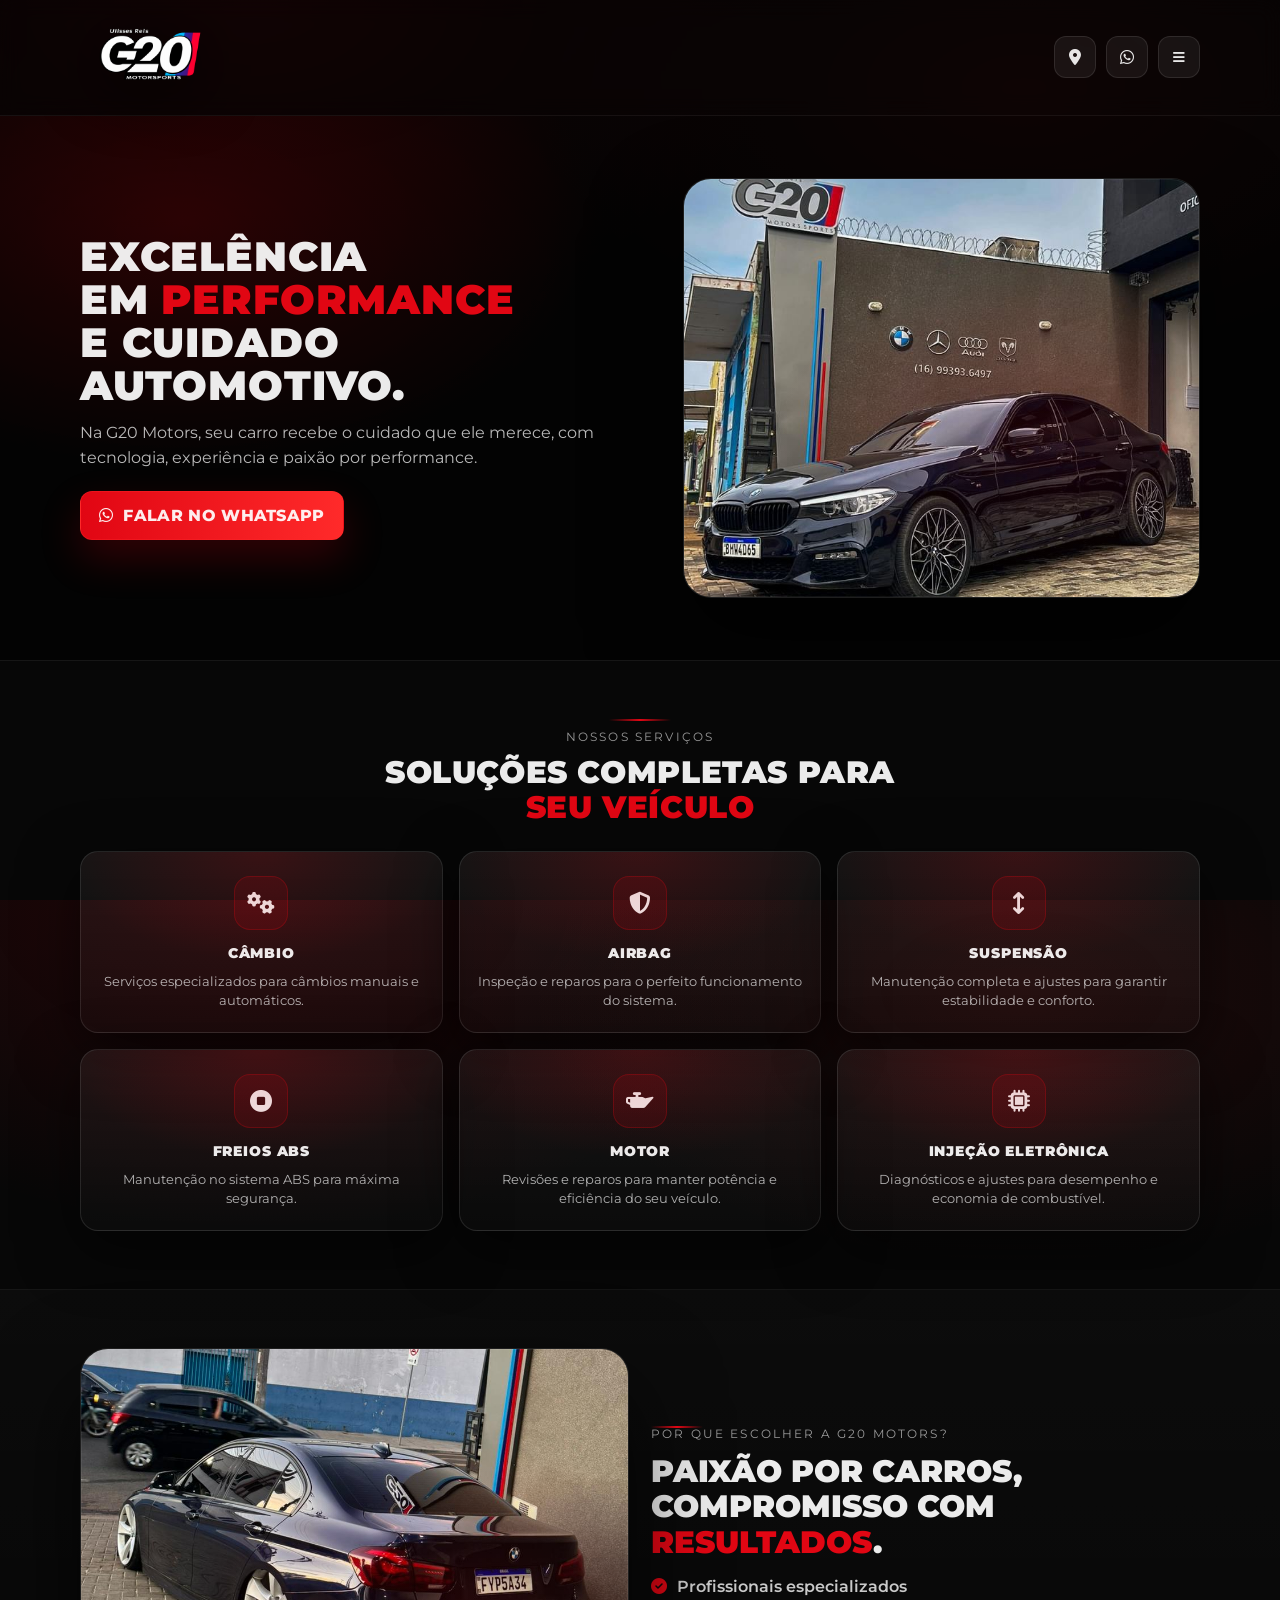
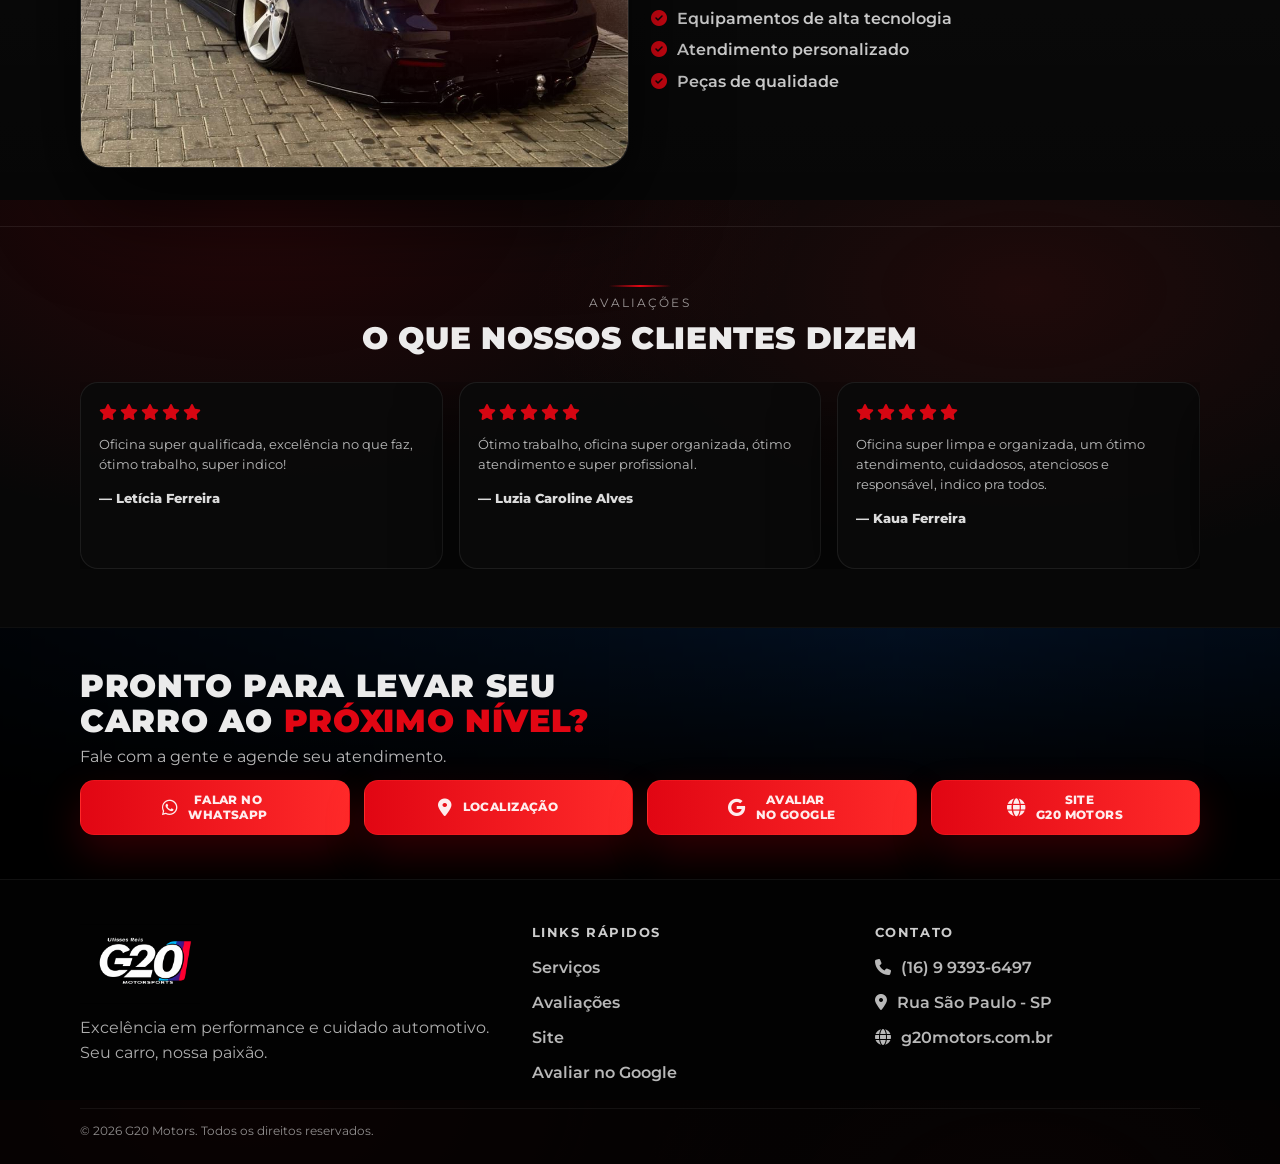
<file: index.html>
<!DOCTYPE html>
<html lang="pt-br">

<head>
    <meta charset="UTF-8">
    <meta name="viewport" content="width=device-width, initial-scale=1.0">
    <title>G20 Motors</title>

    <link rel="stylesheet" href="https://cdnjs.cloudflare.com/ajax/libs/font-awesome/6.5.0/css/all.min.css">
    <link rel="stylesheet" href="./style.css">
</head>

<body>
    <header class="site-header">
        <div class="container header-inner">
            <a class="brand" href="#top" aria-label="G20 Motors">
                <img src="images/logoG20ContornoPreto.png" alt="G20 Motors">
            </a>

            <nav class="header-actions" aria-label="Ações rápidas">
                <a class="icon-btn" href="https://www.google.com/maps/search/?api=1&query=Rua+São+Paulo+1528+Franca+SP"
                    target="_blank" rel="noreferrer" aria-label="Localização">
                    <i class="fa-solid fa-location-dot"></i>
                </a>
                <a class="icon-btn"
                    href="https://wa.me/5516993936497?text=Ol%C3%A1,%20vim%20pelo%20instagram%20da%20G20%20Motors!"
                    target="_blank" rel="noreferrer" aria-label="WhatsApp">
                    <i class="fa-brands fa-whatsapp"></i>
                </a>
                <button class="icon-btn" type="button" data-menu-button aria-label="Abrir menu">
                    <i class="fa-solid fa-bars"></i>
                </button>
            </nav>
        </div>

        <div class="mobile-menu" data-mobile-menu hidden>
            <div class="container mobile-menu-inner">
                <a class="menu-link" href="#servicos">Serviços</a>
                <a class="menu-link" href="#avaliacoes">Avaliações</a>
                <a class="menu-link" href="#contato">Contato</a>
            </div>
        </div>
    </header>

    <main id="top">
        <section class="hero" aria-label="Apresentação">
            <div class="hero-bg" aria-hidden="true"></div>
            <div class="container hero-inner">
                <div class="hero-copy">
                    <h1>
                        EXCELÊNCIA<br>
                        EM <span class="accent">PERFORMANCE</span><br>
                        E CUIDADO AUTOMOTIVO.
                    </h1>
                    <p>
                        Na G20 Motors, seu carro recebe o cuidado que ele merece, com tecnologia,
                        experiência e paixão por performance.
                    </p>
                    <div class="hero-cta">
                        <a class="btn btn-primary"
                            href="https://wa.me/5516993936497?text=Ol%C3%A1,%20vim%20pelo%20instagram%20da%20G20%20Motors!"
                            target="_blank" rel="noreferrer">
                            <i class="fa-brands fa-whatsapp"></i>
                            FALAR NO WHATSAPP
                        </a>
                    </div>
                </div>

                <div class="hero-media media-frame" aria-label="Foto do carro">
                    <img class="media-frame-image" src="images/img24.jpeg" alt="">
                </div>
            </div>
        </section>

        <section id="servicos" class="section services">
            <div class="container">
                <div class="section-title">
                    <span class="kicker">NOSSOS SERVIÇOS</span>
                    <h2>
                        SOLUÇÕES COMPLETAS PARA<br>
                        <span class="accent">SEU VEÍCULO</span>
                    </h2>
                </div>

                <div class="service-grid">
                    <article class="card service-card">
                        <div class="card-icon"><i class="fa-solid fa-gears"></i></div>
                        <h3>CÂMBIO</h3>
                        <p>Serviços especializados para câmbios manuais e automáticos.</p>
                    </article>

                    <article class="card service-card">
                        <div class="card-icon"><i class="fa-solid fa-shield-halved"></i></div>
                        <h3>AIRBAG</h3>
                        <p>Inspeção e reparos para o perfeito funcionamento do sistema.</p>
                    </article>

                    <article class="card service-card">
                        <div class="card-icon"><i class="fa-solid fa-arrows-up-down"></i></div>
                        <h3>SUSPENSÃO</h3>
                        <p>Manutenção completa e ajustes para garantir estabilidade e conforto.</p>
                    </article>

                    <article class="card service-card">
                        <div class="card-icon"><i class="fa-solid fa-circle-stop"></i></div>
                        <h3>FREIOS ABS</h3>
                        <p>Manutenção no sistema ABS para máxima segurança.</p>
                    </article>

                    <article class="card service-card">
                        <div class="card-icon"><i class="fa-solid fa-oil-can"></i></div>
                        <h3>MOTOR</h3>
                        <p>Revisões e reparos para manter potência e eficiência do seu veículo.</p>
                    </article>

                    <article class="card service-card">
                        <div class="card-icon"><i class="fa-solid fa-microchip"></i></div>
                        <h3>INJEÇÃO ELETRÔNICA</h3>
                        <p>Diagnósticos e ajustes para desempenho e economia de combustível.</p>
                    </article>
                </div>
            </div>
        </section>

        <section class="section split">
            <div class="container split-inner">
                <div class="split-media media-frame" role="img" aria-label="Foto da oficina">
                    <img class="media-frame-image" src="images/img21.jpeg" alt="">
                </div>
                <div class="split-copy">
                    <span class="kicker">POR QUE ESCOLHER A G20 MOTORS?</span>
                    <h2>
                        PAIXÃO POR CARROS,<br>
                        COMPROMISSO COM<br>
                        <span class="accent">RESULTADOS</span>.
                    </h2>
                    <ul class="checklist">
                        <li><i class="fa-solid fa-circle-check"></i> Profissionais especializados</li>
                        <li><i class="fa-solid fa-circle-check"></i> Equipamentos de alta tecnologia</li>
                        <li><i class="fa-solid fa-circle-check"></i> Atendimento personalizado</li>
                        <li><i class="fa-solid fa-circle-check"></i> Peças de qualidade</li>
                    </ul>
                </div>
            </div>
        </section>

        <section id="avaliacoes" class="section testimonials">
            <div class="container">
                <div class="section-title">
                    <span class="kicker">AVALIAÇÕES</span>
                    <h2>O QUE NOSSOS CLIENTES DIZEM</h2>
                </div>

                <div class="testimonial-carousel" data-testimonial-carousel data-carousel-interval="5500"
                    aria-roledescription="carrossel">
                    <div class="testimonial-carousel-viewport">
                        <div class="testimonial-carousel-track">
                            <div class="testimonial-group" aria-label="Avaliações 1 de 5">
                                <article class="card testimonial-card">
                                    <div class="stars" aria-label="5 de 5 estrelas">
                                        <i class="fa-solid fa-star"></i><i class="fa-solid fa-star"></i><i
                                            class="fa-solid fa-star"></i><i class="fa-solid fa-star"></i><i
                                            class="fa-solid fa-star"></i>
                                    </div>
                                    <p>Oficina super qualificada, excelência no que faz, ótimo trabalho, super indico!</p>
                                    <span class="by">— Letícia Ferreira</span>
                                </article>
                                <article class="card testimonial-card">
                                    <div class="stars" aria-label="5 de 5 estrelas">
                                        <i class="fa-solid fa-star"></i><i class="fa-solid fa-star"></i><i
                                            class="fa-solid fa-star"></i><i class="fa-solid fa-star"></i><i
                                            class="fa-solid fa-star"></i>
                                    </div>
                                    <p>Ótimo trabalho, oficina super organizada, ótimo atendimento e super profissional.
                                    </p>
                                    <span class="by">— Luzia Caroline Alves</span>
                                </article>
                                <article class="card testimonial-card">
                                    <div class="stars" aria-label="5 de 5 estrelas">
                                        <i class="fa-solid fa-star"></i><i class="fa-solid fa-star"></i><i
                                            class="fa-solid fa-star"></i><i class="fa-solid fa-star"></i><i
                                            class="fa-solid fa-star"></i>
                                    </div>
                                    <p>Oficina super limpa e organizada, um ótimo atendimento, cuidadosos, atenciosos e
                                        responsável, indico pra todos.</p>
                                    <span class="by">— Kaua Ferreira</span>
                                </article>
                            </div>
                            <div class="testimonial-group" aria-label="Avaliações 2 de 5">
                                <article class="card testimonial-card">
                                    <div class="stars" aria-label="5 de 5 estrelas">
                                        <i class="fa-solid fa-star"></i><i class="fa-solid fa-star"></i><i
                                            class="fa-solid fa-star"></i><i class="fa-solid fa-star"></i><i
                                            class="fa-solid fa-star"></i>
                                    </div>
                                    <p>Profissionais altamente qualificados, ferramentas de última geração e um excelente
                                        atendimento, melhor Oficina de Franca e região</p>
                                    <span class="by">— Wolmer Junior</span>
                                </article>
                                <article class="card testimonial-card">
                                    <div class="stars" aria-label="5 de 5 estrelas">
                                        <i class="fa-solid fa-star"></i><i class="fa-solid fa-star"></i><i
                                            class="fa-solid fa-star"></i><i class="fa-solid fa-star"></i><i
                                            class="fa-solid fa-star"></i>
                                    </div>
                                    <p>Local humano e receptivo</p>
                                    <span class="by">— Marcelo Rogerio Santana</span>
                                </article>
                                <article class="card testimonial-card">
                                    <div class="stars" aria-label="5 de 5 estrelas">
                                        <i class="fa-solid fa-star"></i><i class="fa-solid fa-star"></i><i
                                            class="fa-solid fa-star"></i><i class="fa-solid fa-star"></i><i
                                            class="fa-solid fa-star"></i>
                                    </div>
                                    <p>Ótima mão de obra</p>
                                    <span class="by">— Cesar Ferreira</span>
                                </article>
                            </div>
                            <div class="testimonial-group" aria-label="Avaliações 3 de 5">
                                <article class="card testimonial-card">
                                    <div class="stars" aria-label="5 de 5 estrelas">
                                        <i class="fa-solid fa-star"></i><i class="fa-solid fa-star"></i><i
                                            class="fa-solid fa-star"></i><i class="fa-solid fa-star"></i><i
                                            class="fa-solid fa-star"></i>
                                    </div>
                                    <p>Ótimo atendimento</p>
                                    <span class="by">— Tour 360 Marketing Digital</span>
                                </article>
                                <article class="card testimonial-card">
                                    <div class="stars" aria-label="5 de 5 estrelas">
                                        <i class="fa-solid fa-star"></i><i class="fa-solid fa-star"></i><i
                                            class="fa-solid fa-star"></i><i class="fa-solid fa-star"></i><i
                                            class="fa-solid fa-star"></i>
                                    </div>
                                    <p>Amei o atendimento de lá, ótimo.</p>
                                    <span class="by">— Sophia Ferreira</span>
                                </article>
                                <article class="card testimonial-card">
                                    <div class="stars" aria-label="5 de 5 estrelas">
                                        <i class="fa-solid fa-star"></i><i class="fa-solid fa-star"></i><i
                                            class="fa-solid fa-star"></i><i class="fa-solid fa-star"></i><i
                                            class="fa-solid fa-star"></i>
                                    </div>
                                    <p>Excelente atendimento e excelente serviço prestado. Foram muito honestos e justos
                                        comigo, nota 10. Obrigado, Deus abençoe.</p>
                                    <span class="by">— Leonardo Jose</span>
                                </article>
                            </div>
                            <div class="testimonial-group" aria-label="Avaliações 4 de 5">
                                <article class="card testimonial-card">
                                    <div class="stars" aria-label="5 de 5 estrelas">
                                        <i class="fa-solid fa-star"></i><i class="fa-solid fa-star"></i><i
                                            class="fa-solid fa-star"></i><i class="fa-solid fa-star"></i><i
                                            class="fa-solid fa-star"></i>
                                    </div>
                                    <p>Serviços ótimos, bem feitos, atendimento excelente com qualidade, lugar organizado
                                        e limpo, recomendo muito conhecer a G20 Motorsport.</p>
                                    <span class="by">— Davi Bontorin</span>
                                </article>
                                <article class="card testimonial-card">
                                    <div class="stars" aria-label="5 de 5 estrelas">
                                        <i class="fa-solid fa-star"></i><i class="fa-solid fa-star"></i><i
                                            class="fa-solid fa-star"></i><i class="fa-solid fa-star"></i><i
                                            class="fa-solid fa-star"></i>
                                    </div>
                                    <p>Profissionais muito qualificados, com atendimento excelente. Serviço realizado com
                                        qualidade e atenção aos detalhes.</p>
                                    <span class="by">— Miqueias Felipe</span>
                                </article>
                                <article class="card testimonial-card">
                                    <div class="stars" aria-label="5 de 5 estrelas">
                                        <i class="fa-solid fa-star"></i><i class="fa-solid fa-star"></i><i
                                            class="fa-solid fa-star"></i><i class="fa-solid fa-star"></i><i
                                            class="fa-solid fa-star"></i>
                                    </div>
                                    <p>Ótima! Lugar excelente, com profissionais ótimos.</p>
                                    <span class="by">— Deborah Fernanda</span>
                                </article>
                            </div>
                            <div class="testimonial-group testimonial-group--partial" aria-label="Avaliações 5 de 5">
                                <article class="card testimonial-card">
                                    <div class="stars" aria-label="5 de 5 estrelas">
                                        <i class="fa-solid fa-star"></i><i class="fa-solid fa-star"></i><i
                                            class="fa-solid fa-star"></i><i class="fa-solid fa-star"></i><i
                                            class="fa-solid fa-star"></i>
                                    </div>
                                    <p>Ótimo, um bom atendimento e ótimos funcionários.</p>
                                    <span class="by">— Leonardo Duarte</span>
                                </article>
                                <article class="card testimonial-card">
                                    <div class="stars" aria-label="5 de 5 estrelas">
                                        <i class="fa-solid fa-star"></i><i class="fa-solid fa-star"></i><i
                                            class="fa-solid fa-star"></i><i class="fa-solid fa-star"></i><i
                                            class="fa-solid fa-star"></i>
                                    </div>
                                    <p>Melhor de Franca região</p>
                                    <span class="by">— Letícia Ferreira</span>
                                </article>
                            </div>
                        </div>
                    </div>
                </div>
            </div>
        </section>

        <section class="cta">
            <div class="cta-bg" aria-hidden="true">
                <div class="cta-rays"></div>
                <div class="cta-bg-scrim"></div>
            </div>
            <div class="container cta-inner">
                <div class="cta-copy">
                    <h2>PRONTO PARA LEVAR SEU<br>CARRO AO <span class="accent">PRÓXIMO NÍVEL?</span></h2>
                    <p>Fale com a gente e agende seu atendimento.</p>
                    <div class="cta-actions">
                        <a class="btn btn-primary"
                            href="https://wa.me/5516993936497?text=Ol%C3%A1,%20vim%20pelo%20instagram%20da%20G20%20Motors!"
                            target="_blank" rel="noreferrer">
                            <i class="fa-brands fa-whatsapp"></i>
                            <span class="btn-text">FALAR NO<br>WHATSAPP</span>
                        </a>
                        <a class="btn btn-primary"
                            href="https://www.google.com/maps/search/?api=1&query=Rua+São+Paulo+1528+Franca+SP"
                            target="_blank" rel="noreferrer">
                            <i class="fa-solid fa-location-dot"></i>
                            <span class="btn-text">LOCALIZAÇÃO</span>
                        </a>
                        <a class="btn btn-primary" href="https://g.page/r/CRt36ZgIaenKEBM/review" target="_blank"
                            rel="noreferrer">
                            <i class="fa-brands fa-google"></i>
                            <span class="btn-text">AVALIAR<br>NO GOOGLE</span>
                        </a>
                        <a class="btn btn-primary" href="https://g20motors.com.br/" target="_blank" rel="noreferrer">
                            <i class="fa-solid fa-globe"></i>
                            <span class="btn-text">SITE<br>G20 MOTORS</span>
                        </a>
                    </div>
                </div>
                <div class="cta-media" aria-hidden="true"></div>
            </div>
        </section>
    </main>

    <footer id="contato" class="site-footer">
        <div class="container footer-grid">
            <div class="footer-brand">
                <img src="images/logoG20ContornoPreto.png" alt="G20 Motors">
                <p>Excelência em performance e cuidado automotivo. Seu carro, nossa paixão.</p>
            </div>

            <div class="footer-col">
                <h3>LINKS RÁPIDOS</h3>
                <a href="#servicos">Serviços</a>
                <a href="#avaliacoes">Avaliações</a>
                <a href="https://g20motors.com.br/" target="_blank" rel="noreferrer">Site</a>
                <a href="https://g.page/r/CRt36ZgIaenKEBM/review" target="_blank" rel="noreferrer">Avaliar no Google</a>
            </div>

            <div class="footer-col">
                <h3>CONTATO</h3>
                <a href="tel:+5516993936497"><i class="fa-solid fa-phone"></i> (16) 9 9393-6497</a>
                <a href="https://www.google.com/maps/search/?api=1&query=Rua+São+Paulo+1528+Franca+SP" target="_blank"
                    rel="noreferrer"><i class="fa-solid fa-location-dot"></i> Rua São Paulo - SP</a>
                <a href="https://g20motors.com.br/" target="_blank" rel="noreferrer"><i class="fa-solid fa-globe"></i>
                    g20motors.com.br</a>
            </div>
        </div>

        <div class="container footer-bottom">
            <span>© <span data-current-year></span> G20 Motors. Todos os direitos reservados.</span>
        </div>
    </footer>

    <script src="./script.js"></script>

</body>

</html>
</file>
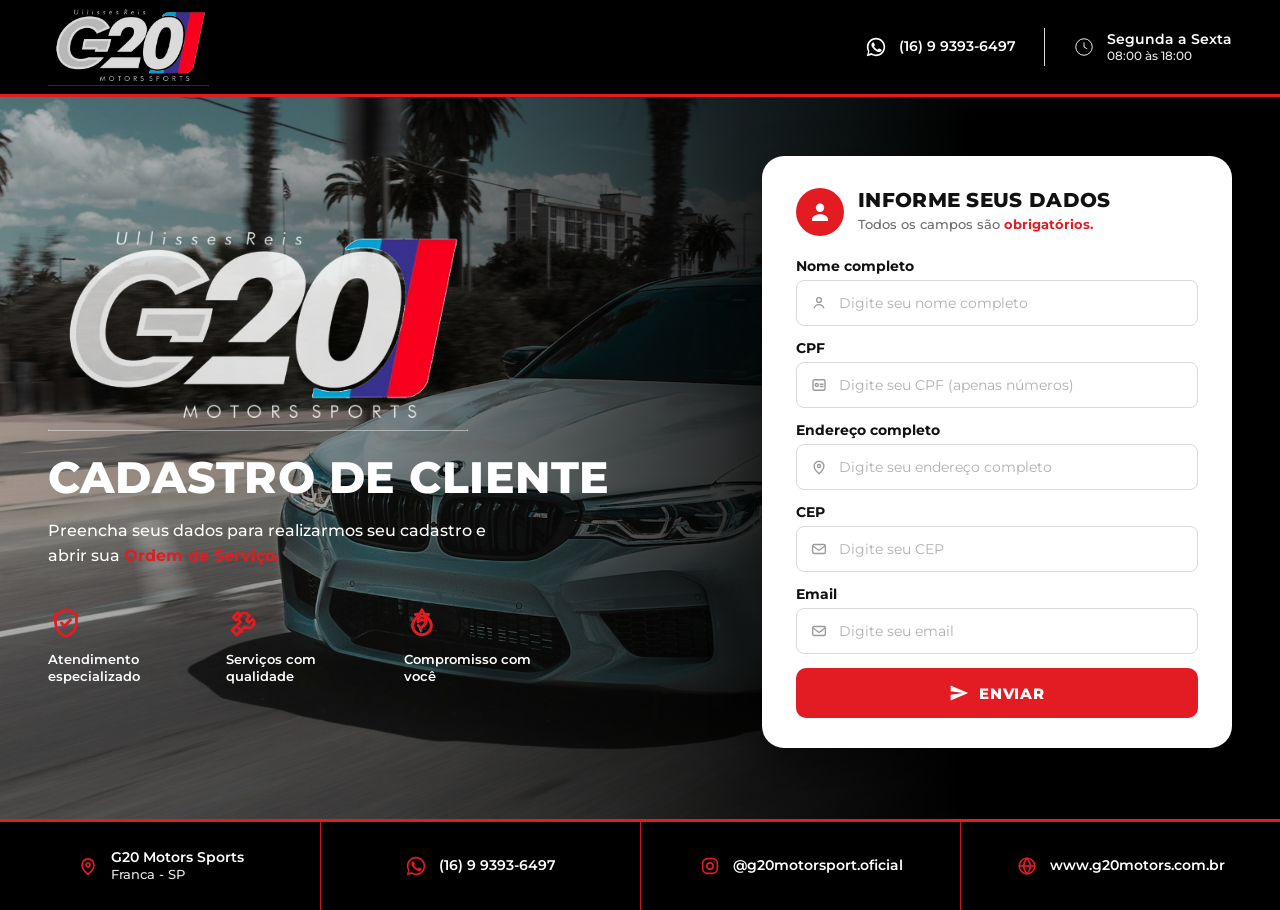
<file: cadastro/index.html>
<!DOCTYPE html>
<html lang="pt-BR">
  <head>
    <meta charset="UTF-8" />
    <meta name="viewport" content="width=device-width, initial-scale=1.0" />
    <meta http-equiv="Cache-Control" content="no-cache, no-store, must-revalidate" />
    <meta http-equiv="Pragma" content="no-cache" />
    <meta http-equiv="Expires" content="0" />
    <title>Cadastro de Cliente | G20 Motors Sports</title>
    <meta
      name="description"
      content="Preencha seus dados para cadastro e abertura de Ordem de Serviço na G20 Motors Sports."
    />
    <link rel="icon" href="assets/favicon.png" />
    <link rel="stylesheet" href="css/style.css?v=15" />
    <link rel="preload" as="image" href="assets/bmw-inicio.jpg?v=12" />
  </head>
  <body>
    <header class="site-header">
      <div class="header-inner">
        <a class="logo-lockup logo-lockup--header" href="https://www.g20motors.com.br" target="_blank" rel="noopener">
          <img src="assets/marca-g20.png?v=5" alt="Ulisses Reis G20 Motors Sports" />
        </a>

        <div class="header-meta">
          <a class="header-item" href="https://wa.me/5516993936497" target="_blank" rel="noopener">
            <svg class="whatsapp-icon" viewBox="0 0 24 24" aria-hidden="true">
              <path d="M17.47 14.38c-.27-.14-1.6-.79-1.85-.88-.25-.09-.43-.14-.61.14-.18.27-.7.88-.86 1.06-.16.18-.32.2-.59.07-.27-.14-1.14-.42-2.17-1.34-.8-.71-1.34-1.59-1.5-1.86-.16-.27-.02-.41.12-.55.12-.12.27-.32.41-.48.14-.16.18-.27.27-.45.09-.18.05-.34-.02-.48-.07-.14-.61-1.47-.84-2.01-.22-.53-.45-.46-.61-.47h-.52c-.18 0-.48.07-.73.34-.25.27-.96.94-.96 2.3 0 1.36.99 2.67 1.13 2.86.14.18 1.95 2.98 4.73 4.18 1.76.76 2.45.82 3.33.69.51-.08 1.6-.65 1.83-1.28.23-.63.23-1.17.16-1.28-.07-.11-.25-.18-.52-.32z"/>
              <path d="M12.04 2C6.5 2 2 6.5 2 12.04c0 1.77.46 3.45 1.28 4.91L2 22l5.17-1.26A10.02 10.02 0 0 0 12.04 22C17.58 22 22 17.5 22 11.96 22 6.5 17.58 2 12.04 2zm0 18.15c-1.66 0-3.23-.48-4.55-1.32l-.33-.2-3.07.75.78-2.99-.21-.34A8.13 8.13 0 0 1 3.88 12c0-4.5 3.66-8.16 8.16-8.16 4.5 0 8.16 3.66 8.16 8.16 0 4.5-3.66 8.15-8.16 8.15z"/>
            </svg>
            <div class="header-text">(16) 9 9393-6497</div>
          </a>
          <div class="header-divider"></div>
          <div class="header-item">
            <svg viewBox="0 0 24 24" aria-hidden="true">
              <circle cx="12" cy="12" r="9"></circle>
              <path d="M12 7v5l3.5 2"></path>
            </svg>
            <div class="header-text">
              Segunda a Sexta
              <small>08:00 às 18:00</small>
            </div>
          </div>
        </div>
      </div>
    </header>

    <main>
      <section class="hero">
        <div class="hero-inner">
          <div class="branding">
            <div class="logo-lockup logo-lockup--hero">
              <img src="assets/marca-g20.png?v=5" alt="Ulisses Reis G20 Motors Sports" />
            </div>
            <h1>CADASTRO DE CLIENTE</h1>
            <p>
              Preencha seus dados para realizarmos seu cadastro e abrir sua
              <span>Ordem de Serviço.</span>
            </p>
            <div class="features">
              <div class="feature">
                <svg viewBox="0 0 24 24" aria-hidden="true">
                  <path d="M12 3 5 6.2v5.3c0 4.3 2.9 8.2 7 9.5 4.1-1.3 7-5.2 7-9.5V6.2L12 3z"></path>
                  <path d="m9 12 2 2 4-4"></path>
                </svg>
                <span>Atendimento especializado</span>
              </div>
              <div class="feature">
                <svg viewBox="0 0 24 24" aria-hidden="true">
                  <path d="M14.7 6.3a3.6 3.6 0 0 0-5.1 5.1L4 16.9 7.1 20l5.5-5.6a3.6 3.6 0 0 0 5.1-5.1l-2.4 2.4-1.8-1.8 2.2-2.6z"></path>
                  <path d="m8.2 15.2 2.4 2.4"></path>
                  <path d="M4.8 8.2 8 5l2 2-3.2 3.2z"></path>
                </svg>
                <span>Serviços com qualidade</span>
              </div>
              <div class="feature">
                <svg viewBox="0 0 24 24" aria-hidden="true">
                  <path d="M12 3.2 13.4 6l3 .2-2.3 2 0.7 2.9L12 9.6 9.2 11.1l.7-2.9L7.6 6.2l3-.2L12 3.2z"></path>
                  <circle cx="12" cy="13.6" r="6.2"></circle>
                  <path d="m9.4 13.7 1.8 1.8 3.5-3.5"></path>
                </svg>
                <span>Compromisso com você</span>
              </div>
            </div>
          </div>

          <div class="form-card">
            <form id="cadastro-form" novalidate>
              <div class="form-head">
                <div class="form-avatar" aria-hidden="true">
                  <svg viewBox="0 0 24 24">
                    <path d="M12 12a4.2 4.2 0 1 0-4.2-4.2A4.2 4.2 0 0 0 12 12zm0 2.2c-3.6 0-8 1.8-8 5.3V21h16v-1.5c0-3.5-4.4-5.3-8-5.3z"/>
                  </svg>
                </div>
                <div>
                  <h2>INFORME SEUS DADOS</h2>
                  <p>Todos os campos são <span>obrigatórios.</span></p>
                </div>
              </div>

              <div class="field">
                <label for="nome">Nome completo</label>
                <div class="input-wrap">
                  <svg viewBox="0 0 24 24" aria-hidden="true">
                    <circle cx="12" cy="8" r="3.2"></circle>
                    <path d="M5.5 19.2c.8-3.2 3.4-5 6.5-5s5.7 1.8 6.5 5"></path>
                  </svg>
                  <input
                    id="nome"
                    name="nome"
                    type="text"
                    autocomplete="name"
                    placeholder="Digite seu nome completo"
                    maxlength="80"
                    required
                  />
                </div>
                <div class="field-error"></div>
              </div>

              <div class="field">
                <label for="cpf">CPF</label>
                <div class="input-wrap">
                  <svg viewBox="0 0 24 24" aria-hidden="true">
                    <rect x="4" y="5" width="16" height="14" rx="2"></rect>
                    <circle cx="9" cy="12" r="2"></circle>
                    <path d="M13 11h5M13 14h5"></path>
                  </svg>
                  <input
                    id="cpf"
                    name="cpf"
                    type="text"
                    inputmode="numeric"
                    autocomplete="off"
                    placeholder="Digite seu CPF (apenas números)"
                    maxlength="14"
                    required
                  />
                </div>
                <div class="field-error"></div>
              </div>

              <div class="field">
                <label for="endereco">Endereço completo</label>
                <div class="input-wrap">
                  <svg viewBox="0 0 24 24" aria-hidden="true">
                    <path d="M12 21s6.5-5.2 6.5-10.2A6.5 6.5 0 0 0 12 4.3 6.5 6.5 0 0 0 5.5 10.8C5.5 15.8 12 21 12 21z"></path>
                    <circle cx="12" cy="10.8" r="2.1"></circle>
                  </svg>
                  <input
                    id="endereco"
                    name="endereco"
                    type="text"
                    autocomplete="street-address"
                    placeholder="Digite seu endereço completo"
                    maxlength="120"
                    required
                  />
                </div>
                <div class="field-error"></div>
              </div>

              <div class="field">
                <label for="cep">CEP</label>
                <div class="input-wrap">
                  <svg viewBox="0 0 24 24" aria-hidden="true">
                    <rect x="3.5" y="6" width="17" height="12" rx="2"></rect>
                    <path d="m4 8 8 6 8-6"></path>
                  </svg>
                  <input
                    id="cep"
                    name="cep"
                    type="text"
                    inputmode="numeric"
                    autocomplete="postal-code"
                    placeholder="Digite seu CEP"
                    maxlength="9"
                    required
                  />
                </div>
                <div class="field-error"></div>
              </div>

              <div class="field">
                <label for="email">Email</label>
                <div class="input-wrap">
                  <svg viewBox="0 0 24 24" aria-hidden="true">
                    <rect x="3.5" y="6" width="17" height="12" rx="2"></rect>
                    <path d="m4 8 8 6 8-6"></path>
                  </svg>
                  <input
                    id="email"
                    name="email"
                    type="email"
                    autocomplete="email"
                    placeholder="Digite seu email"
                    maxlength="80"
                    required
                  />
                </div>
                <div class="field-error"></div>
              </div>

              <button class="btn-send" id="btn-enviar" type="submit">
                <svg viewBox="0 0 24 24" aria-hidden="true">
                  <path d="M2.01 21 23 12 2.01 3 2 10l15 2-15 2z"/>
                </svg>
                <span>Enviar</span>
              </button>
            </form>
          </div>
        </div>
      </section>
    </main>

    <footer class="site-footer">
      <div class="footer-inner">
        <div class="footer-col">
          <svg viewBox="0 0 24 24" aria-hidden="true">
            <path d="M12 21s6.5-5.2 6.5-10.2A6.5 6.5 0 0 0 12 4.3 6.5 6.5 0 0 0 5.5 10.8C5.5 15.8 12 21 12 21z"></path>
            <circle cx="12" cy="10.8" r="2.1"></circle>
          </svg>
          <div>
            <strong>G20 Motors Sports</strong>
            <small>Franca - SP</small>
          </div>
        </div>
        <a class="footer-col" href="https://wa.me/5516993936497" target="_blank" rel="noopener">
          <svg class="icon-fill" viewBox="0 0 24 24" aria-hidden="true">
            <path d="M17.47 14.38c-.27-.14-1.6-.79-1.85-.88-.25-.09-.43-.14-.61.14-.18.27-.7.88-.86 1.06-.16.18-.32.2-.59.07-.27-.14-1.14-.42-2.17-1.34-.8-.71-1.34-1.59-1.5-1.86-.16-.27-.02-.41.12-.55.12-.12.27-.32.41-.48.14-.16.18-.27.27-.45.09-.18.05-.34-.02-.48-.07-.14-.61-1.47-.84-2.01-.22-.53-.45-.46-.61-.47h-.52c-.18 0-.48.07-.73.34-.25.27-.96.94-.96 2.3 0 1.36.99 2.67 1.13 2.86.14.18 1.95 2.98 4.73 4.18 1.76.76 2.45.82 3.33.69.51-.08 1.6-.65 1.83-1.28.23-.63.23-1.17.16-1.28-.07-.11-.25-.18-.52-.32z"/>
            <path d="M12.04 2C6.5 2 2 6.5 2 12.04c0 1.77.46 3.45 1.28 4.91L2 22l5.17-1.26A10.02 10.02 0 0 0 12.04 22C17.58 22 22 17.5 22 11.96 22 6.5 17.58 2 12.04 2zm0 18.15c-1.66 0-3.23-.48-4.55-1.32l-.33-.2-3.07.75.78-2.99-.21-.34A8.13 8.13 0 0 1 3.88 12c0-4.5 3.66-8.16 8.16-8.16 4.5 0 8.16 3.66 8.16 8.16 0 4.5-3.66 8.15-8.16 8.15z"/>
          </svg>
          <div>
            <span>(16) 9 9393-6497</span>
          </div>
        </a>
        <a
          class="footer-col"
          href="https://www.instagram.com/g20motorsport.oficial/"
          target="_blank"
          rel="noopener noreferrer"
        >
          <svg viewBox="0 0 24 24" aria-hidden="true">
            <rect x="4" y="4" width="16" height="16" rx="5"></rect>
            <circle cx="12" cy="12" r="3.4"></circle>
            <circle cx="16.6" cy="7.4" r="0.8" fill="#e31c23" stroke="none"></circle>
          </svg>
          <div>
            <span>@g20motorsport.oficial</span>
          </div>
        </a>
        <a class="footer-col" href="https://www.g20motors.com.br" target="_blank" rel="noopener">
          <svg viewBox="0 0 24 24" aria-hidden="true">
            <circle cx="12" cy="12" r="8.5"></circle>
            <path d="M3.5 12h17"></path>
            <path d="M12 3.5c2.4 2.6 3.6 5.5 3.6 8.5s-1.2 5.9-3.6 8.5C9.6 17.9 8.4 15 8.4 12s1.2-5.9 3.6-8.5z"></path>
          </svg>
          <div>
            <span>www.g20motors.com.br</span>
          </div>
        </a>
      </div>
    </footer>

    <div
      id="lgpd-modal"
      class="lgpd-overlay"
      hidden
      role="dialog"
      aria-modal="true"
      aria-labelledby="lgpd-title"
    >
      <div class="lgpd-dialog">
        <button type="button" class="lgpd-close" id="lgpd-fechar" aria-label="Fechar">
          ×
        </button>
        <h3 id="lgpd-title">Privacidade e Proteção de Dados</h3>
        <div class="lgpd-body">
          <p>
            A G20 Motors respeita a sua privacidade e protege seus dados pessoais de acordo com a Lei Geral de Proteção de Dados – LGPD (Lei nº 13.709/2018).
          </p>
          <p>
            Os dados informados neste formulário serão utilizados para identificação e cadastro do cliente, abertura e gerenciamento de Ordem de Serviço, atendimento e demais procedimentos necessários à prestação dos serviços da G20 Motors.
          </p>
          <p>
            Ao enviar o formulário, as informações serão encaminhadas ao canal oficial de atendimento da G20 Motors e tratadas somente para as finalidades informadas e demais hipóteses permitidas pela legislação aplicável.
          </p>
          <p>
            Para saber quais dados são tratados, suas finalidades, formas de armazenamento e compartilhamento, período de retenção, medidas de segurança e seus direitos como titular, consulte nosso
            <a href="aviso-privacidade.html" target="_blank" rel="noopener">Aviso de Privacidade</a>.
          </p>
        </div>
        <label class="lgpd-check" for="lgpd-aceite">
          <input type="checkbox" id="lgpd-aceite" name="lgpd-aceite" />
          <span>
            Declaro que li e estou ciente das informações acima e do Aviso de Privacidade da G20 Motors, inclusive sobre o tratamento dos meus dados pessoais para as finalidades informadas.
          </span>
        </label>
        <div class="lgpd-actions">
          <button type="button" class="lgpd-btn lgpd-btn-cancel" id="lgpd-cancelar">
            Cancelar
          </button>
          <button type="button" class="lgpd-btn lgpd-btn-continue" id="lgpd-continuar" disabled>
            Continuar e enviar
          </button>
        </div>
      </div>
    </div>

    <script src="js/script.js?v=15"></script>
  </body>
</html>
</file>
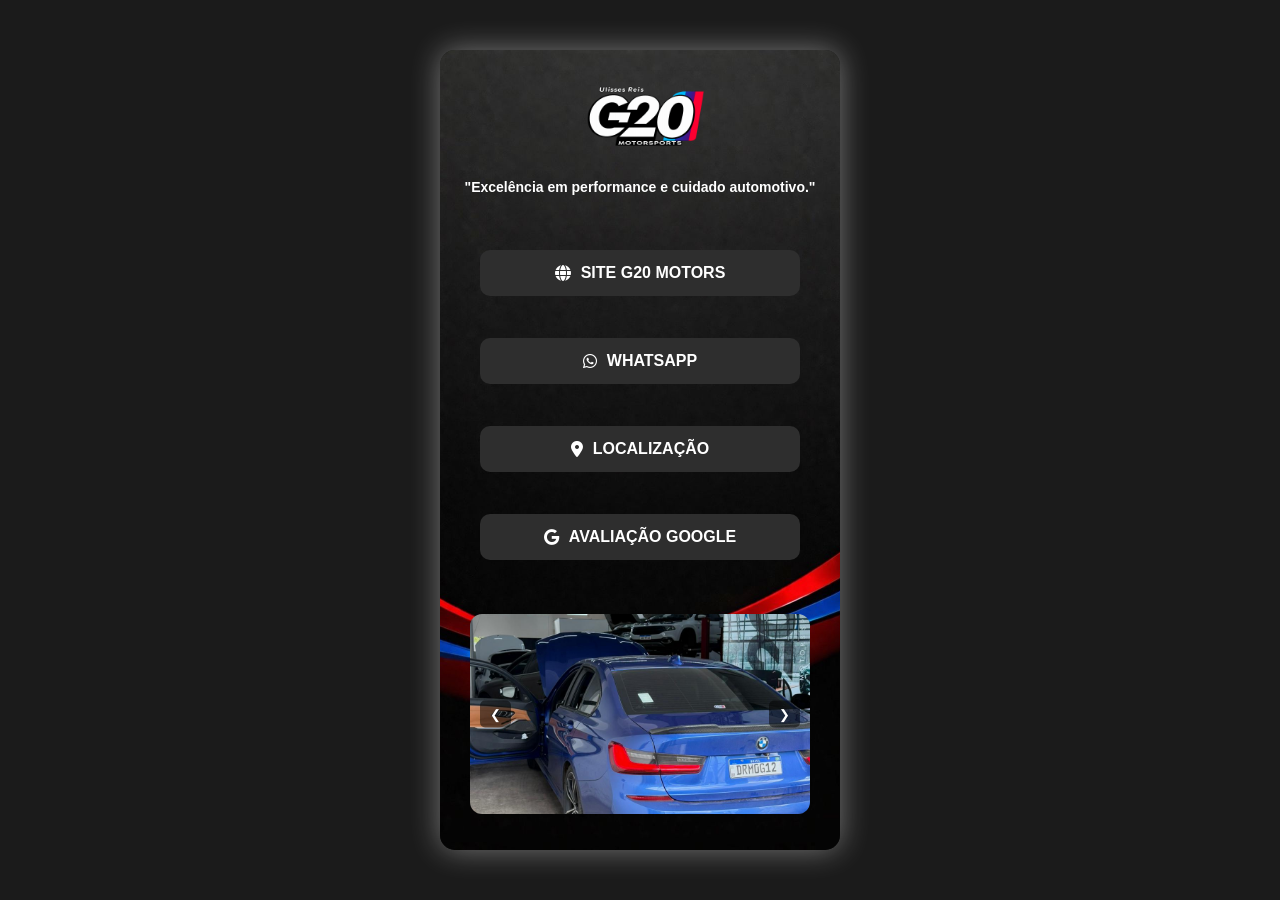
<file: frontend/index.html>
<!DOCTYPE html>
<html lang="pt-br">

<head>
<meta charset="UTF-8">
<title>G20 Motors</title>

<link rel="stylesheet" href="https://cdnjs.cloudflare.com/ajax/libs/font-awesome/6.5.0/css/all.min.css">

<style>
body {
    margin: 0;
    padding: 0;
    background-color: #1b1b1b;
    height: 100vh;
    display: flex;
    justify-content: center;
    align-items: center;
    font-family: Arial, sans-serif;
}

/* CONTAINER */
.retangulo {
    position: relative;
    width: 400px;
    height: 800px;
    background-image: url('/images/fundoG20.jpg');
    background-size: cover;
    background-position: center top;
    border-radius: 15px;
    box-shadow: 0 0 30px rgba(255,255,255,0.4);
    display: flex;
    flex-direction: column;
    align-items: center;
}

/* LOGO */
.logo {
    position: absolute;
    top: 20px;
    left: 50%;
    transform: translateX(-50%);
}

.logo img {
    width: 150px;
}

/* FRASE */
.frase {
    position: absolute;
    top: 110px;
    left: 50%;
    transform: translateX(-50%);
    
    color: #fff;
    font-size: 14px;
    text-align: center;

    white-space: nowrap;
    max-width: 90%;
    overflow: hidden;
    text-overflow: ellipsis; /* corta com ... se passar */
}
/* BOTÕES */
.botoes {
    margin-top: 200px;
    width: 80%;
    display: flex;
    flex-direction: column;
    gap: 12px;
}

/* BOTÃO */
.botao {
    display: flex;
    align-items: center;
    justify-content: center;
    gap: 10px;
    padding: 14px;
    background-color: #2e2e2e;
    color: #fff;
    text-decoration: none;
    border-radius: 10px;
    font-weight: bold;
    transition: 0.3s;
}

.botao:hover {
    background-color: #fff;
    color: #000;
    transform: scale(1.05);
}

/* CARROSSEL */
.carrossel {
    position: absolute;
    top: 83%;
    left: 50%;
    transform: translate(-50%, -50%);
    width: 85%;
    height: 200px;
    overflow: hidden;
    border-radius: 12px;
}

/* IMAGENS */
.slide {
    position: absolute;
    width: 100%;
    height: 100%;

    /* 🔥 ESSA PARTE RESOLVE SEU PROBLEMA */
    object-fit: cover;
    object-position: center;

    opacity: 0;
    transition: opacity 0.5s ease;
}

.slide.active {
    opacity: 1;
}

/* BOTÕES DO CARROSSEL */
.prev, .next {
    position: absolute;
    top: 50%;
    transform: translateY(-50%);
    background: rgba(0,0,0,0.5);
    color: #fff;
    border: none;
    padding: 6px 10px;
    cursor: pointer;
    border-radius: 5px;
}

.prev { left: 10px; }
.next { right: 10px; }

.prev:hover, .next:hover {
    background: #fff;
    color: #000;
}
</style>

</head>

<body>

<div class="retangulo">

    <!-- LOGO -->
    <div class="logo">
        <img src="/images/logoG20ContornoPreto.png">
    </div>

    <!-- FRASE -->
    <h4 class="frase">"Excelência em performance e cuidado automotivo."</h4>

    <!-- BOTÕES -->
    <div class="botoes">

        <a href="https://g20motors.com.br/" class="botao">
            <i class="fas fa-globe"></i> SITE G20 MOTORS
        </a>
        <br>
        <a href="https://wa.me/5516993936497?text=Olá,%20vim%20pelo%20instagram%20da%20G20%20Motors!" class="botao">
            <i class="fab fa-whatsapp"></i> WHATSAPP
        </a>
        <br>
        <a href="https://www.google.com/maps/search/?api=1&query=Rua+São+Paulo+1528+Franca+SP" class="botao">
            <i class="fas fa-map-marker-alt"></i> LOCALIZAÇÃO
        </a>
        <br>
        <a href="https://g.page/r/CRt36ZgIaenKEBM/review" class="botao">
            <i class="fab fa-google"></i> AVALIAÇÃO GOOGLE
        </a>

    </div>

    <!-- CARROSSEL -->
    <div class="carrossel">
        <img src="/images/img1.jpeg" class="slide active">
        <img src="/images/img2.jpeg" class="slide">
        <img src="/images/img4.jpeg" class="slide">
        <img src="/images/img6.jpeg" class="slide">
        <img src="/images/img9.jpeg" class="slide">
        <img src="/images/img13.jpeg" class="slide">
        <img src="/images/img14.jpeg" class="slide">
        <img src="/images/img15.jpeg" class="slide">

        <button class="prev">&#10094;</button>
        <button class="next">&#10095;</button>
    </div>

</div>

<script>
let index = 0;
const slides = document.querySelectorAll('.slide');

function showSlide(i) {
    slides.forEach(slide => slide.classList.remove('active'));
    slides[i].classList.add('active');
}

document.querySelector('.next').onclick = () => {
    index = (index + 1) % slides.length;
    showSlide(index);
};

document.querySelector('.prev').onclick = () => {
    index = (index - 1 + slides.length) % slides.length;
    showSlide(index);
};

setInterval(() => {
    index = (index + 1) % slides.length;
    showSlide(index);
}, 3000);
</script>

</body>
</html>
</file>
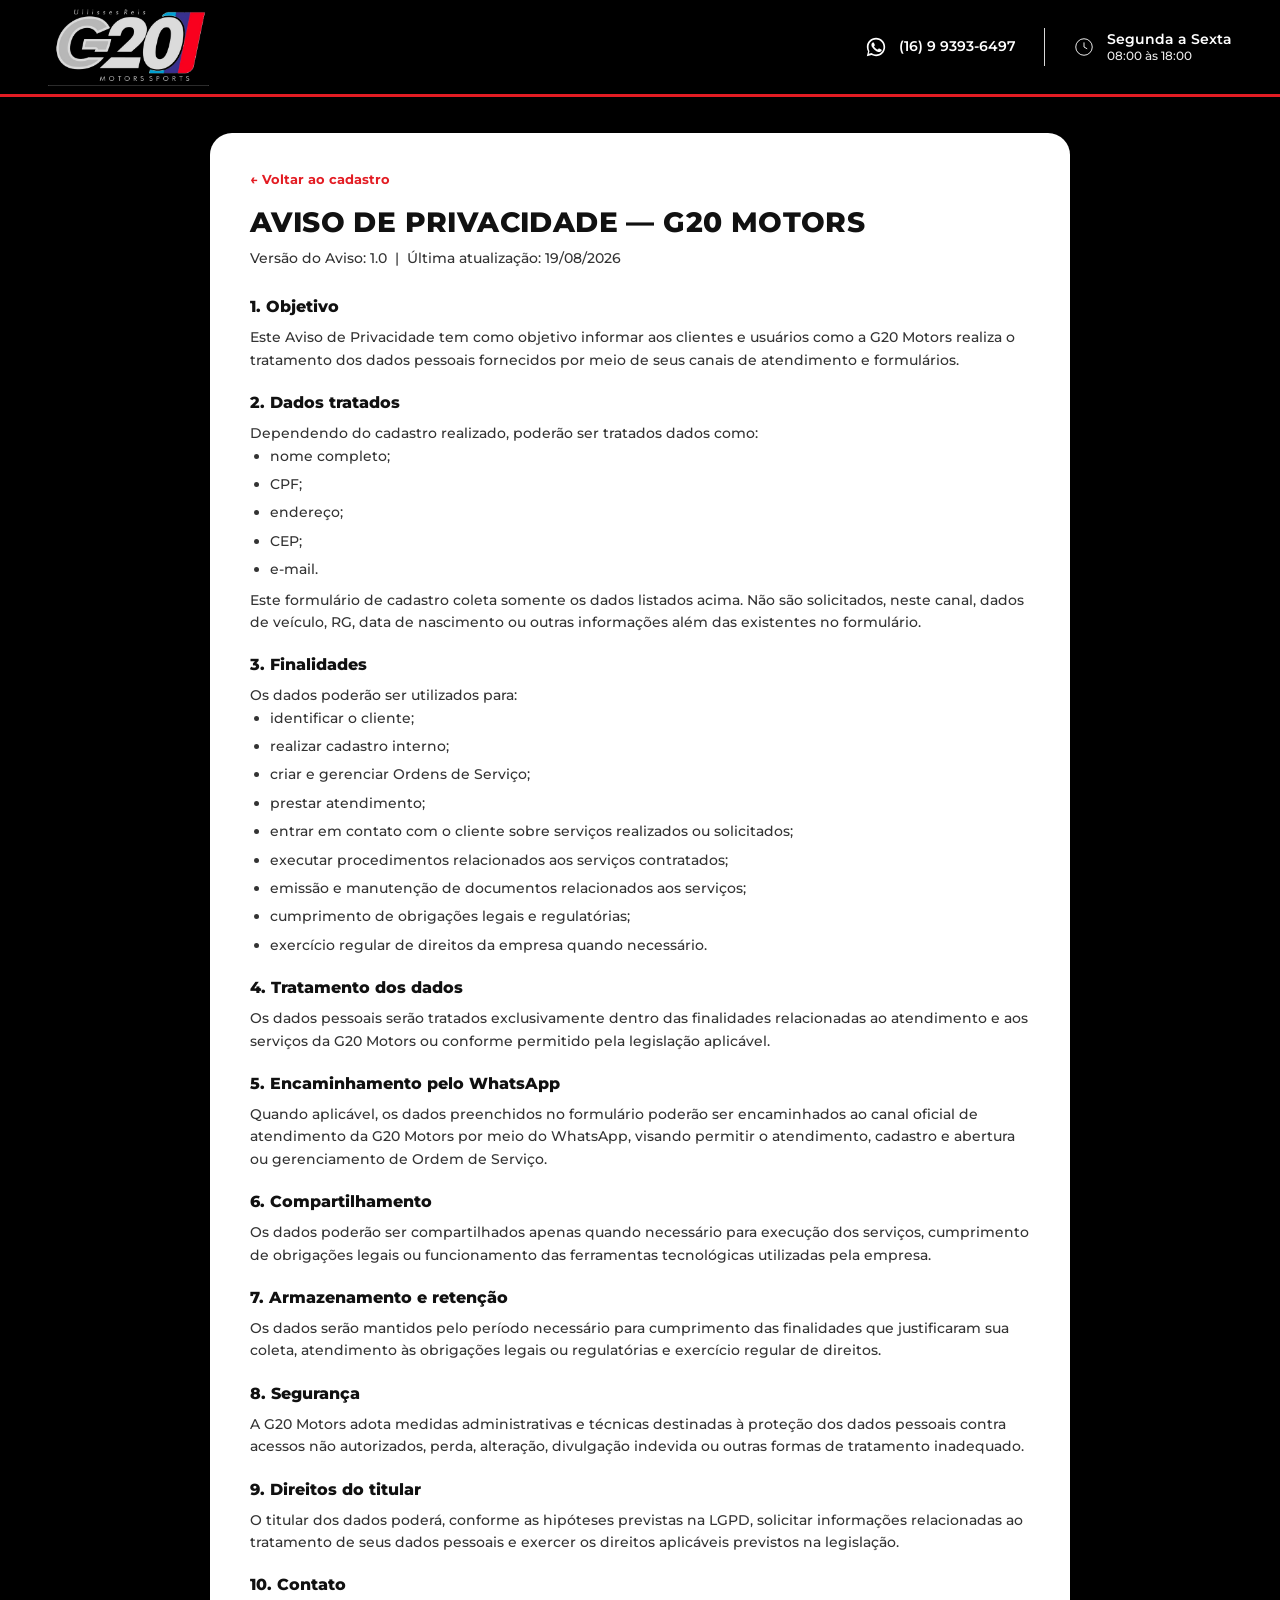
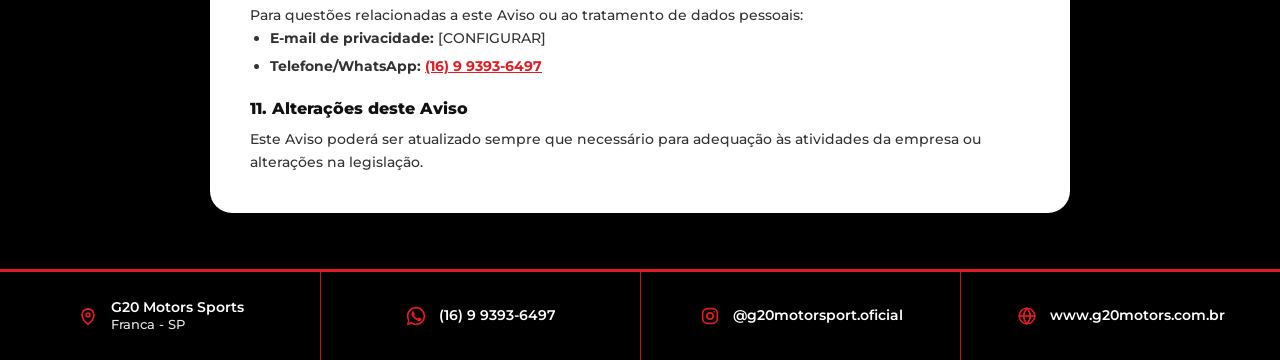
<file: cadastro/aviso-privacidade.html>
<!DOCTYPE html>
<html lang="pt-BR">
  <head>
    <meta charset="UTF-8" />
    <meta name="viewport" content="width=device-width, initial-scale=1.0" />
    <meta http-equiv="Cache-Control" content="no-cache, no-store, must-revalidate" />
    <meta http-equiv="Pragma" content="no-cache" />
    <meta http-equiv="Expires" content="0" />
    <title>Aviso de Privacidade | G20 Motors Sports</title>
    <meta
      name="description"
      content="Aviso de Privacidade da G20 Motors sobre o tratamento de dados pessoais conforme a LGPD."
    />
    <link rel="icon" href="assets/favicon.png" />
    <link rel="stylesheet" href="css/style.css?v=15" />
  </head>
  <body>
    <header class="site-header">
      <div class="header-inner">
        <a class="logo-lockup logo-lockup--header" href="https://www.g20motors.com.br" target="_blank" rel="noopener">
          <img src="assets/marca-g20.png?v=5" alt="Ulisses Reis G20 Motors Sports" />
        </a>

        <div class="header-meta">
          <a class="header-item" href="https://wa.me/5516993936497" target="_blank" rel="noopener">
            <svg class="whatsapp-icon" viewBox="0 0 24 24" aria-hidden="true">
              <path d="M17.47 14.38c-.27-.14-1.6-.79-1.85-.88-.25-.09-.43-.14-.61.14-.18.27-.7.88-.86 1.06-.16.18-.32.2-.59.07-.27-.14-1.14-.42-2.17-1.34-.8-.71-1.34-1.59-1.5-1.86-.16.27-.02-.41.12-.55.12-.12.27-.32.41-.48.14-.16.18-.27.27-.45.09-.18.05-.34-.02-.48-.07-.14-.61-1.47-.84-2.01-.22-.53-.45-.46-.61-.47h-.52c-.18 0-.48.07-.73.34-.25.27-.96.94-.96 2.3 0 1.36.99 2.67 1.13 2.86.14.18 1.95 2.98 4.73 4.18 1.76.76 2.45.82 3.33.69.51-.08 1.6-.65 1.83-1.28.23-.63.23-1.17.16-1.28-.07-.11-.25-.18-.52-.32z"/>
              <path d="M12.04 2C6.5 2 2 6.5 2 12.04c0 1.77.46 3.45 1.28 4.91L2 22l5.17-1.26A10.02 10.02 0 0 0 12.04 22C17.58 22 22 17.5 22 11.96 22 6.5 17.58 2 12.04 2zm0 18.15c-1.66 0-3.23-.48-4.55-1.32l-.33-.2-3.07.75.78-2.99-.21-.34A8.13 8.13 0 0 1 3.88 12c0-4.5 3.66-8.16 8.16-8.16 4.5 0 8.16 3.66 8.16 8.16 0 4.5-3.66 8.15-8.16 8.15z"/>
            </svg>
            <div class="header-text">(16) 9 9393-6497</div>
          </a>
          <div class="header-divider"></div>
          <div class="header-item">
            <svg viewBox="0 0 24 24" aria-hidden="true">
              <circle cx="12" cy="12" r="9"></circle>
              <path d="M12 7v5l3.5 2"></path>
            </svg>
            <div class="header-text">
              Segunda a Sexta
              <small>08:00 às 18:00</small>
            </div>
          </div>
        </div>
      </div>
    </header>

    <main class="legal-main">
      <article class="legal-card">
        <a class="legal-back" href="index.html">← Voltar ao cadastro</a>
        <h1>Aviso de Privacidade — G20 Motors</h1>
        <p class="legal-meta">Versão do Aviso: 1.0 &nbsp;|&nbsp; Última atualização: 19/08/2026</p>

        <h2>1. Objetivo</h2>
        <p>
          Este Aviso de Privacidade tem como objetivo informar aos clientes e usuários como a G20 Motors realiza o tratamento dos dados pessoais fornecidos por meio de seus canais de atendimento e formulários.
        </p>

        <h2>2. Dados tratados</h2>
        <p>Dependendo do cadastro realizado, poderão ser tratados dados como:</p>
        <ul>
          <li>nome completo;</li>
          <li>CPF;</li>
          <li>endereço;</li>
          <li>CEP;</li>
          <li>e-mail.</li>
        </ul>
        <p>
          Este formulário de cadastro coleta somente os dados listados acima. Não são solicitados, neste canal, dados de veículo, RG, data de nascimento ou outras informações além das existentes no formulário.
        </p>

        <h2>3. Finalidades</h2>
        <p>Os dados poderão ser utilizados para:</p>
        <ul>
          <li>identificar o cliente;</li>
          <li>realizar cadastro interno;</li>
          <li>criar e gerenciar Ordens de Serviço;</li>
          <li>prestar atendimento;</li>
          <li>entrar em contato com o cliente sobre serviços realizados ou solicitados;</li>
          <li>executar procedimentos relacionados aos serviços contratados;</li>
          <li>emissão e manutenção de documentos relacionados aos serviços;</li>
          <li>cumprimento de obrigações legais e regulatórias;</li>
          <li>exercício regular de direitos da empresa quando necessário.</li>
        </ul>

        <h2>4. Tratamento dos dados</h2>
        <p>
          Os dados pessoais serão tratados exclusivamente dentro das finalidades relacionadas ao atendimento e aos serviços da G20 Motors ou conforme permitido pela legislação aplicável.
        </p>

        <h2>5. Encaminhamento pelo WhatsApp</h2>
        <p>
          Quando aplicável, os dados preenchidos no formulário poderão ser encaminhados ao canal oficial de atendimento da G20 Motors por meio do WhatsApp, visando permitir o atendimento, cadastro e abertura ou gerenciamento de Ordem de Serviço.
        </p>

        <h2>6. Compartilhamento</h2>
        <p>
          Os dados poderão ser compartilhados apenas quando necessário para execução dos serviços, cumprimento de obrigações legais ou funcionamento das ferramentas tecnológicas utilizadas pela empresa.
        </p>

        <h2>7. Armazenamento e retenção</h2>
        <p>
          Os dados serão mantidos pelo período necessário para cumprimento das finalidades que justificaram sua coleta, atendimento às obrigações legais ou regulatórias e exercício regular de direitos.
        </p>

        <h2>8. Segurança</h2>
        <p>
          A G20 Motors adota medidas administrativas e técnicas destinadas à proteção dos dados pessoais contra acessos não autorizados, perda, alteração, divulgação indevida ou outras formas de tratamento inadequado.
        </p>

        <h2>9. Direitos do titular</h2>
        <p>
          O titular dos dados poderá, conforme as hipóteses previstas na LGPD, solicitar informações relacionadas ao tratamento de seus dados pessoais e exercer os direitos aplicáveis previstos na legislação.
        </p>

        <h2>10. Contato</h2>
        <p class="legal-contact">
          Para questões relacionadas a este Aviso ou ao tratamento de dados pessoais:
        </p>
        <ul>
          <li><strong>E-mail de privacidade:</strong> [CONFIGURAR]</li>
          <li>
            <strong>Telefone/WhatsApp:</strong>
            <a href="https://wa.me/5516993936497" target="_blank" rel="noopener">(16) 9 9393-6497</a>
          </li>
        </ul>

        <h2>11. Alterações deste Aviso</h2>
        <p>
          Este Aviso poderá ser atualizado sempre que necessário para adequação às atividades da empresa ou alterações na legislação.
        </p>
      </article>
    </main>

    <footer class="site-footer">
      <div class="footer-inner">
        <div class="footer-col">
          <svg viewBox="0 0 24 24" aria-hidden="true">
            <path d="M12 21s6.5-5.2 6.5-10.2A6.5 6.5 0 0 0 12 4.3 6.5 6.5 0 0 0 5.5 10.8C5.5 15.8 12 21 12 21z"></path>
            <circle cx="12" cy="10.8" r="2.1"></circle>
          </svg>
          <div>
            <strong>G20 Motors Sports</strong>
            <small>Franca - SP</small>
          </div>
        </div>
        <a class="footer-col" href="https://wa.me/5516993936497" target="_blank" rel="noopener">
          <svg class="icon-fill" viewBox="0 0 24 24" aria-hidden="true">
            <path d="M17.47 14.38c-.27-.14-1.6-.79-1.85-.88-.25-.09-.43-.14-.61.14-.18.27-.7.88-.86 1.06-.16.18-.32.2-.59.07-.27-.14-1.14-.42-2.17-1.34-.8-.71-1.34-1.59-1.5-1.86-.16.27-.02-.41.12-.55.12-.12.27-.32.41-.48.14-.16.18-.27.27-.45.09-.18.05-.34-.02-.48-.07-.14-.61-1.47-.84-2.01-.22-.53-.45-.46-.61-.47h-.52c-.18 0-.48.07-.73.34-.25.27-.96.94-.96 2.3 0 1.36.99 2.67 1.13 2.86.14.18 1.95 2.98 4.73 4.18 1.76.76 2.45.82 3.33.69.51-.08 1.6-.65 1.83-1.28.23-.63.23-1.17.16-1.28-.07-.11-.25-.18-.52-.32z"/>
            <path d="M12.04 2C6.5 2 2 6.5 2 12.04c0 1.77.46 3.45 1.28 4.91L2 22l5.17-1.26A10.02 10.02 0 0 0 12.04 22C17.58 22 22 17.5 22 11.96 22 6.5 17.58 2 12.04 2zm0 18.15c-1.66 0-3.23-.48-4.55-1.32l-.33-.2-3.07.75.78-2.99-.21-.34A8.13 8.13 0 0 1 3.88 12c0-4.5 3.66-8.16 8.16-8.16 4.5 0 8.16 3.66 8.16 8.16 0 4.5-3.66 8.15-8.16 8.15z"/>
          </svg>
          <div>
            <span>(16) 9 9393-6497</span>
          </div>
        </a>
        <a
          class="footer-col"
          href="https://www.instagram.com/g20motorsport.oficial/"
          target="_blank"
          rel="noopener noreferrer"
        >
          <svg viewBox="0 0 24 24" aria-hidden="true">
            <rect x="4" y="4" width="16" height="16" rx="5"></rect>
            <circle cx="12" cy="12" r="3.4"></circle>
            <circle cx="16.6" cy="7.4" r="0.8" fill="#e31c23" stroke="none"></circle>
          </svg>
          <div>
            <span>@g20motorsport.oficial</span>
          </div>
        </a>
        <a class="footer-col" href="https://www.g20motors.com.br" target="_blank" rel="noopener">
          <svg viewBox="0 0 24 24" aria-hidden="true">
            <circle cx="12" cy="12" r="8.5"></circle>
            <path d="M3.5 12h17"></path>
            <path d="M12 3.5c2.4 2.6 3.6 5.5 3.6 8.5s-1.2 5.9-3.6 8.5C9.6 17.9 8.4 15 8.4 12s1.2-5.9 3.6-8.5z"></path>
          </svg>
          <div>
            <span>www.g20motors.com.br</span>
          </div>
        </a>
      </div>
    </footer>
  </body>
</html>
</file>
<file: style.css>
@import url('https://fonts.googleapis.com/css2?family=Montserrat:wght@400;600;700;800&display=swap');

:root{
  --bg: #070707;
  --bg-2: #0b0b0b;
  --card: #101010;
  --muted: rgba(255,255,255,.72);
  --text: rgba(255,255,255,.92);
  --line: rgba(255,255,255,.10);
  --shadow: 0 18px 60px rgba(0,0,0,.6);
  --accent: #e10613;
  --accent-2: #ff2a2a;
  --radius: 18px;
  --container: 1120px;
}

*{ box-sizing: border-box; }
html, body { height: 100%; }
body{
  margin: 0;
  font-family: "Montserrat", system-ui, -apple-system, Segoe UI, Roboto, Arial, sans-serif;
  background: radial-gradient(1000px 600px at 20% 0%, rgba(225,6,19,.14), transparent 55%),
              radial-gradient(900px 500px at 80% 10%, rgba(255,42,42,.10), transparent 55%),
              var(--bg);
  color: var(--text);
}

a{ color: inherit; text-decoration: none; }
img{ max-width: 100%; display: block; }

.container{
  width: min(var(--container), calc(100% - 40px));
  margin: 0 auto;
}

.accent{ color: var(--accent); }

.btn{
  display: inline-flex;
  align-items: center;
  justify-content: center;
  gap: 10px;
  border-radius: 12px;
  padding: 14px 18px;
  font-weight: 800;
  letter-spacing: .02em;
  border: 1px solid rgba(255,255,255,.10);
  transition: transform .15s ease, background .15s ease, border-color .15s ease, box-shadow .15s ease;
  user-select: none;
}
.btn:active{ transform: translateY(1px); }
.btn-primary{
  background: linear-gradient(90deg, var(--accent), var(--accent-2));
  border-color: rgba(255, 42, 42, .35);
  box-shadow: 0 18px 40px rgba(225,6,19,.22);
}
.btn-primary:hover{
  transform: translateY(-1px);
  box-shadow: 0 22px 55px rgba(225,6,19,.28);
}

.card{
  background: linear-gradient(180deg, rgba(255,255,255,.06), rgba(255,255,255,.02));
  border: 1px solid var(--line);
  border-radius: var(--radius);
  box-shadow: var(--shadow);
}

/* Header */
.site-header{
  position: sticky;
  top: 0;
  z-index: 40;
  backdrop-filter: blur(10px);
  background: rgba(0,0,0,.55);
  border-bottom: 1px solid rgba(255,255,255,.06);
}
.header-inner{
  display: flex;
  align-items: center;
  justify-content: space-between;
  padding: 14px 0;
}
.brand img{
  width: 130px;
  height: auto;
  filter: drop-shadow(0 10px 30px rgba(0,0,0,.65));
}
.header-actions{
  display: inline-flex;
  align-items: center;
  gap: 10px;
}
.icon-btn{
  width: 42px;
  height: 42px;
  border-radius: 12px;
  display: grid;
  place-items: center;
  background: rgba(255,255,255,.06);
  border: 1px solid rgba(255,255,255,.10);
  color: rgba(255,255,255,.90);
  cursor: pointer;
  transition: transform .15s ease, background .15s ease, border-color .15s ease;
}
.icon-btn:hover{
  transform: translateY(-1px);
  background: rgba(255,255,255,.09);
  border-color: rgba(255,255,255,.16);
}

.mobile-menu{
  border-top: 1px solid rgba(255,255,255,.06);
  background: rgba(0,0,0,.70);
}
.mobile-menu-inner{
  display: grid;
  gap: 10px;
  padding: 14px 0 18px;
}
.menu-link{
  padding: 12px 14px;
  border-radius: 14px;
  background: rgba(255,255,255,.06);
  border: 1px solid rgba(255,255,255,.10);
  font-weight: 700;
}

/* Hero */
.hero{
  position: relative;
  overflow: hidden;
  border-bottom: 1px solid rgba(255,255,255,.06);
}
.hero-bg{
  position: absolute;
  inset: 0;
  background:
    radial-gradient(700px 420px at 15% 20%, rgba(225,6,19,.28), transparent 60%),
    linear-gradient(180deg, rgba(0,0,0,.92), rgba(0,0,0,.88)),
    url("./images/fundoG20.jpg");
  background-size: cover;
  background-position: center top;
  filter: saturate(1.05) contrast(1.05);
  opacity: .55;
  transform: scale(1.02);
}
.hero-inner{
  position: relative;
  display: grid;
  grid-template-columns: 1.05fr .95fr;
  gap: 32px;
  align-items: center;
  padding: 62px 0;
}
.hero-copy h1{
  margin: 0 0 14px;
  font-size: clamp(28px, 3.2vw, 44px);
  line-height: 1.05;
  letter-spacing: .02em;
  text-transform: uppercase;
  font-weight: 900;
}
.hero-copy p{
  margin: 0 0 20px;
  color: var(--muted);
  max-width: 54ch;
  line-height: 1.55;
}
.hero-media{
  height: min(420px, 52vw);
  border-radius: calc(var(--radius) + 10px);
  border: 1px solid rgba(255,255,255,.10);
  box-shadow: 0 40px 90px rgba(0,0,0,.7);
}

/* Carrossel / frame */
.media-carousel{
  position: relative;
  overflow: hidden;
  background: #050505;
}
.media-carousel::after{
  content: "";
  position: absolute;
  inset: 0;
  pointer-events: none;
  z-index: 3;
  border-radius: inherit;
  box-shadow: inset 0 0 0 1px rgba(255,255,255,.06);
  background: radial-gradient(500px 280px at 70% 60%, rgba(225,6,19,.12), transparent 55%);
}
.media-carousel-slides{
  position: relative;
  width: 100%;
  height: 100%;
  min-height: inherit;
}
.media-carousel-slide{
  position: absolute;
  inset: 0;
  width: 100%;
  height: 100%;
  object-fit: cover;
  object-position: center;
  opacity: 0;
  transition: opacity 0.75s ease;
  z-index: 1;
}
.media-carousel-slide.is-active{
  opacity: 1;
  z-index: 2;
}
@media (prefers-reduced-motion: reduce){
  .media-carousel-slide{ transition: none; }
}

.media-frame{
  position: relative;
  overflow: hidden;
  background: #050505;
}
.media-frame::after{
  content: "";
  position: absolute;
  inset: 0;
  pointer-events: none;
  z-index: 3;
  border-radius: inherit;
  box-shadow: inset 0 0 0 1px rgba(255,255,255,.06);
  background: radial-gradient(500px 280px at 70% 60%, rgba(225,6,19,.12), transparent 55%);
}
.media-frame-image{
  position: absolute;
  inset: 0;
  width: 100%;
  height: 100%;
  object-fit: cover;
  object-position: center;
}

/* Sobe um pouco a foto da seção split */
.split-media .media-frame-image{
  object-position: center 85%;
}

.section{ padding: 58px 0; }
.section-title{
  text-align: center;
  margin-bottom: 26px;
}
.kicker{
  display: inline-block;
  font-size: 12px;
  letter-spacing: .18em;
  text-transform: uppercase;
  color: rgba(255,255,255,.58);
  position: relative;
  padding-top: 10px;
}
.kicker::before{
  content: "";
  position: absolute;
  top: 0;
  left: 50%;
  transform: translateX(-50%);
  width: 62px;
  height: 2px;
  background: linear-gradient(90deg, transparent, var(--accent), transparent);
}
.section-title h2{
  margin: 10px 0 0;
  font-size: clamp(22px, 2.4vw, 34px);
  line-height: 1.15;
  letter-spacing: .02em;
  text-transform: uppercase;
  font-weight: 900;
}

/* Services */
.service-grid{
  display: grid;
  grid-template-columns: repeat(3, 1fr);
  gap: 16px;
}
.service-card{
  padding: 22px 18px;
  text-align: center;
  position: relative;
  overflow: hidden;
}
.service-card::after{
  content: "";
  position: absolute;
  inset: -1px;
  background: radial-gradient(360px 200px at 50% 0%, rgba(225,6,19,.18), transparent 55%);
  pointer-events: none;
}
.card-icon{
  width: 54px;
  height: 54px;
  border-radius: 16px;
  display: grid;
  place-items: center;
  margin: 2px auto 14px;
  background: rgba(225,6,19,.12);
  border: 1px solid rgba(225,6,19,.26);
  color: rgba(255,255,255,.92);
}
.card-icon i{ font-size: 22px; }
.service-card h3{
  margin: 0 0 10px;
  font-size: 14px;
  letter-spacing: .06em;
  text-transform: uppercase;
  font-weight: 900;
}
.service-card p{
  margin: 0;
  color: rgba(255,255,255,.68);
  font-size: 13px;
  line-height: 1.45;
}

/* Split */
.split{
  background: linear-gradient(180deg, rgba(255,255,255,.02), rgba(255,255,255,.00));
  border-top: 1px solid rgba(255,255,255,.06);
  border-bottom: 1px solid rgba(255,255,255,.06);
}
.split-inner{
  display: grid;
  grid-template-columns: 1fr 1fr;
  gap: 22px;
  align-items: center;
}
.split-media{
  height: min(420px, 60vw);
  border-radius: calc(var(--radius) + 10px);
  border: 1px solid rgba(255,255,255,.10);
  box-shadow: 0 40px 90px rgba(0,0,0,.7);
}
.split-copy .kicker{ padding-top: 0; }
.split-copy .kicker::before{
  left: 0;
  transform: none;
  width: 52px;
}
.split-copy h2{
  margin: 12px 0 16px;
  font-size: clamp(22px, 2.4vw, 34px);
  line-height: 1.15;
  text-transform: uppercase;
  font-weight: 900;
}
.checklist{
  margin: 0;
  padding: 0;
  list-style: none;
  display: grid;
  gap: 10px;
}
.checklist li{
  display: flex;
  gap: 10px;
  align-items: flex-start;
  color: rgba(255,255,255,.78);
  line-height: 1.35;
  font-weight: 600;
}
.checklist i{
  color: rgba(225,6,19,.95);
  margin-top: 2px;
}

/* Testimonials — carrossel (3 por vez) */
.testimonial-carousel{
  position: relative;
  margin-top: 4px;
}
.testimonial-carousel-viewport{
  overflow: hidden;
}
.testimonial-carousel-track{
  display: flex;
  transition: transform 0.55s ease;
  will-change: transform;
}
@media (prefers-reduced-motion: reduce){
  .testimonial-carousel-track{ transition: none; }
}
.testimonial-group{
  flex: 0 0 100%;
  display: grid;
  grid-template-columns: repeat(3, 1fr);
  gap: 16px;
  min-width: 0;
}
.testimonial-group--partial{
  grid-template-columns: repeat(2, minmax(0, 1fr));
  max-width: 720px;
  margin-inline: auto;
}
.testimonial-card{
  padding: 20px 18px;
  background: rgba(10,10,10,.92);
  border-color: rgba(255,255,255,.08);
}
.stars{
  display: inline-flex;
  gap: 3px;
  color: rgba(225,6,19,.95);
}
.testimonial-card p{
  margin: 12px 0 14px;
  color: rgba(255,255,255,.72);
  line-height: 1.55;
  font-size: 13px;
}
.by{
  font-weight: 800;
  color: rgba(255,255,255,.86);
  font-size: 13px;
}

/* CTA */
.cta{
  position: relative;
  overflow: hidden;
  border-top: 1px solid rgba(255,255,255,.06);
  min-height: 0;
  width: 100%;
  max-width: none;
  background: #000;
}
.cta-bg{
  position: absolute;
  inset: 0;
  overflow: hidden;
  pointer-events: none;
  background: #000;
}
.cta-rays{
  position: absolute;
  inset: 0;
  opacity: 0;
  background:
    radial-gradient(ellipse 85% 120% at 100% 50%, rgba(225,6,19,.42), transparent 52%),
    radial-gradient(ellipse 55% 90% at 88% 30%, rgba(255,42,42,.28), transparent 45%),
    radial-gradient(ellipse 50% 70% at 95% 75%, rgba(225,6,19,.22), transparent 40%),
    repeating-linear-gradient(
      115deg,
      transparent 0,
      transparent 18px,
      rgba(225,6,19,.07) 18px,
      rgba(225,6,19,.07) 20px
    );
  mask-image: linear-gradient(90deg, transparent 0%, rgba(0,0,0,.25) 38%, #000 52%, #000 100%);
  -webkit-mask-image: linear-gradient(90deg, transparent 0%, rgba(0,0,0,.25) 38%, #000 52%, #000 100%);
}
.cta-bg-scrim{
  position: absolute;
  inset: 0;
  background:
    linear-gradient(90deg, rgba(0,0,0,.85) 0%, rgba(0,0,0,.55) 42%, rgba(0,0,0,.30) 70%, rgba(0,0,0,.55) 100%),
    linear-gradient(180deg, rgba(20,120,255,.18) 0%, rgba(0,0,0,.45) 70%);
}
.cta-inner{
  position: relative;
  z-index: 1;
  display: grid;
  /* uma coluna: a área da direita está oculta — assim os botões usam a largura toda do container */
  grid-template-columns: 1fr;
  gap: 16px;
  align-items: center;
  padding: 40px 0 44px;
}
.cta-copy{
  max-width: 100%;
  width: 100%;
}
.cta-copy h2{
  margin: 0 0 8px;
  text-transform: uppercase;
  font-weight: 900;
  letter-spacing: .02em;
  font-size: clamp(22px, 2.5vw, 36px);
  line-height: 1.12;
}
.cta-copy p{
  margin: 0 0 14px;
  color: rgba(255,255,255,.72);
}
.cta-actions{
  display: grid;
  grid-template-columns: repeat(4, minmax(0, 1fr));
  gap: 14px;
  align-items: stretch;
}
.cta-actions .btn{
  display: flex;
  align-items: center;
  justify-content: center;
  gap: 10px;
  min-height: 0;
  padding: 12px 14px;
  border-radius: 14px;
  text-align: center;
  font-size: 12px;
  letter-spacing: .035em;
}
.cta-actions .btn i{
  font-size: 18px;
}
.cta-actions .btn .btn-text{
  display: block;
  line-height: 1.2;
}
@media (max-width: 1024px){
  .cta-actions{
    grid-template-columns: repeat(2, minmax(0, 1fr));
  }
}
.cta-media{
  display: none;
}

/* Footer */
.site-footer{
  background: rgba(0,0,0,.75);
  border-top: 1px solid rgba(255,255,255,.06);
}
.footer-grid{
  display: grid;
  grid-template-columns: 1.2fr .9fr .9fr;
  gap: 18px;
  padding: 44px 0 18px;
}
.footer-brand img{
  width: 120px;
  margin-bottom: 12px;
}
.footer-brand p{
  margin: 0;
  color: rgba(255,255,255,.68);
  line-height: 1.55;
  max-width: 46ch;
}
.footer-col h3{
  margin: 0 0 10px;
  font-size: 13px;
  text-transform: uppercase;
  letter-spacing: .12em;
  color: rgba(255,255,255,.80);
}
.footer-col a{
  display: flex;
  gap: 10px;
  align-items: center;
  padding: 8px 0;
  color: rgba(255,255,255,.72);
  font-weight: 600;
}
.footer-col a:hover{ color: rgba(255,255,255,.92); }
.footer-bottom{
  padding: 14px 0 26px;
  border-top: 1px solid rgba(255,255,255,.06);
  color: rgba(255,255,255,.55);
  font-size: 12px;
}

/* Responsive */
@media (max-width: 980px){
  .hero-inner{ grid-template-columns: 1fr; padding: 44px 0; }
  .hero-media{ height: 320px; }
  .service-grid{ grid-template-columns: repeat(2, 1fr); }
  .split-inner{ grid-template-columns: 1fr; }
  .split-media{ height: 320px; }
  .testimonial-group{ grid-template-columns: 1fr; }
  .testimonial-group--partial{ max-width: none; margin-inline: 0; }
  .footer-grid{ grid-template-columns: 1fr; }
  .cta-inner{ grid-template-columns: 1fr; padding: 36px 0 40px; }
  .cta-media{ height: 220px; }
}

@media (max-width: 520px){
  .container{ width: min(var(--container), calc(100% - 28px)); }
  .brand img{ width: 112px; }
  .icon-btn{ width: 40px; height: 40px; border-radius: 12px; }
  .service-grid{ grid-template-columns: 1fr; }
  .section{ padding: 48px 0; }
  .cta-actions{ grid-template-columns: 1fr; }
}
</file>
<file: cadastro/css/style.css>
@import url("https://fonts.googleapis.com/css2?family=Montserrat:wght@400;500;600;700;800&family=Oswald:wght@700&display=swap");

:root {
  --red: #e31c23;
  --red-dark: #c4161c;
  --black: #000000;
  --header: #000000;
  --white: #ffffff;
  --text: #111111;
  --muted: #6b6b6b;
  --line: #e31c23;
  --input-border: #d9d9d9;
  --input-icon: #9a9a9a;
  --placeholder: #b0b0b0;
  --radius-card: 22px;
  --radius-input: 8px;
}

*,
*::before,
*::after {
  box-sizing: border-box;
  margin: 0;
  padding: 0;
}

html,
body {
  min-height: 100%;
}

html {
  overflow-x: hidden;
}

body {
  font-family: "Montserrat", Arial, sans-serif;
  background: var(--black);
  color: var(--white);
  -webkit-font-smoothing: antialiased;
  overflow-x: hidden;
}

img {
  max-width: 100%;
  display: block;
}

a {
  color: inherit;
  text-decoration: none;
}

.container {
  width: min(1280px, calc(100% - 64px));
  margin: 0 auto;
}

/* ========== HEADER ========== */
.site-header {
  background: var(--header);
  border-bottom: 3px solid var(--line);
  min-height: 86px;
  display: flex;
  align-items: center;
}

.header-inner {
  display: flex;
  align-items: center;
  justify-content: space-between;
  gap: 24px;
  width: 100%;
  margin: 0 auto;
  padding: 8px 48px;
}

.logo-lockup {
  display: flex;
  align-items: center;
  flex-shrink: 0;
  background: transparent;
}

.logo-lockup img {
  display: block;
  width: auto;
  height: auto;
  max-width: none;
  object-fit: contain;
  background: transparent;
  mix-blend-mode: normal;
}

.logo-lockup--header img {
  height: 78px;
  width: auto;
}

.logo-lockup--hero img {
  width: min(420px, 100%);
  height: auto;
}

.header-meta {
  display: flex;
  align-items: center;
  gap: 28px;
}

.header-item {
  display: flex;
  align-items: center;
  gap: 12px;
  color: var(--white);
}

.header-item svg {
  width: 22px;
  height: 22px;
  flex-shrink: 0;
  stroke: currentColor;
  fill: none;
}

.header-item .whatsapp-icon {
  fill: currentColor;
  stroke: none;
}

.header-text {
  display: flex;
  flex-direction: column;
  line-height: 1.25;
  font-size: 14px;
  font-weight: 600;
}

.header-text small {
  font-size: 12px;
  font-weight: 500;
  opacity: 0.92;
}

.header-divider {
  width: 1px;
  height: 38px;
  background: rgba(255, 255, 255, 0.85);
}

/* ========== HERO ========== */
.hero {
  position: relative;
  overflow: hidden;
  background-color: #000;
  background-image:
    linear-gradient(
      90deg,
      rgba(0, 0, 0, 0.22) 0%,
      rgba(0, 0, 0, 0.38) 30%,
      rgba(0, 0, 0, 0.82) 58%,
      #000 76%
    ),
    url("../assets/bmw-inicio.jpg?v=12");
  background-size: cover;
  background-position: 18% center;
  background-repeat: no-repeat;
}

.hero-inner {
  width: 100%;
  margin: 0 auto;
  display: grid;
  grid-template-columns: 1fr minmax(320px, 470px);
  gap: 48px;
  align-items: center;
  padding: 40px 48px 52px;
  min-height: calc(100vh - 86px - 92px);
}

.branding {
  max-width: 620px;
  padding-top: 8px;
}

.form-card {
  width: 100%;
  max-width: 470px;
  background: var(--white);
  color: var(--text);
  border-radius: var(--radius-card);
  padding: 32px 34px 30px;
  box-shadow: 0 18px 50px rgba(0, 0, 0, 0.45);
}

.logo-lockup--hero {
  margin-bottom: 22px;
}

.branding h1 {
  font-size: clamp(32px, 3.4vw, 44px);
  font-weight: 800;
  letter-spacing: 0.5px;
  line-height: 1.15;
  margin-bottom: 16px;
  text-transform: uppercase;
}

.branding p {
  font-size: 16px;
  font-weight: 500;
  line-height: 1.55;
  max-width: 460px;
  margin-bottom: 36px;
}

.branding p span {
  color: var(--red);
  font-weight: 700;
}

.features {
  display: flex;
  gap: 28px;
  flex-wrap: wrap;
}

.feature {
  display: flex;
  flex-direction: column;
  align-items: flex-start;
  gap: 10px;
  max-width: 150px;
}

.feature svg {
  width: 36px;
  height: 36px;
  stroke: var(--red);
  fill: none;
  stroke-width: 1.9;
  stroke-linecap: round;
  stroke-linejoin: round;
}

.feature span {
  font-size: 13px;
  font-weight: 600;
  line-height: 1.3;
}

/* ========== FORM ========== */
.form-head {
  display: flex;
  align-items: flex-start;
  gap: 14px;
  margin-bottom: 22px;
}

.form-avatar {
  width: 48px;
  height: 48px;
  border-radius: 50%;
  background: var(--red);
  display: grid;
  place-items: center;
  flex-shrink: 0;
}

.form-avatar svg {
  width: 24px;
  height: 24px;
  fill: #fff;
}

.form-head h2 {
  font-size: 20px;
  font-weight: 800;
  letter-spacing: 0.3px;
  line-height: 1.2;
  text-transform: uppercase;
}

.form-head p {
  margin-top: 4px;
  font-size: 13px;
  color: var(--muted);
  font-weight: 500;
}

.form-head p span {
  color: var(--red);
  font-weight: 700;
}

.field {
  margin-bottom: 14px;
}

.field label {
  display: block;
  font-size: 13.5px;
  font-weight: 700;
  margin-bottom: 6px;
  color: #111;
}

.input-wrap {
  position: relative;
}

.input-wrap svg {
  position: absolute;
  left: 14px;
  top: 50%;
  transform: translateY(-50%);
  width: 18px;
  height: 18px;
  stroke: var(--input-icon);
  fill: none;
  stroke-width: 1.8;
  pointer-events: none;
}

.input-wrap input {
  width: 100%;
  height: 46px;
  border: 1px solid var(--input-border);
  border-radius: var(--radius-input);
  padding: 0 14px 0 42px;
  font-family: inherit;
  font-size: 14px;
  color: var(--text);
  background: #fff;
  outline: none;
  transition: border-color 0.2s, box-shadow 0.2s;
}

.input-wrap input::placeholder {
  color: var(--placeholder);
  font-weight: 400;
}

.input-wrap input:focus {
  border-color: var(--red);
  box-shadow: 0 0 0 3px rgba(227, 28, 35, 0.12);
}

.input-wrap input.error {
  border-color: var(--red);
}

.field-error {
  display: none;
  color: var(--red);
  font-size: 11px;
  font-weight: 600;
  margin-top: 4px;
}

.field-error.show {
  display: block;
}

.btn-send {
  width: 100%;
  margin-top: 8px;
  height: 50px;
  border: 0;
  border-radius: 10px;
  background: var(--red);
  color: #fff;
  font-family: inherit;
  font-size: 15px;
  font-weight: 800;
  letter-spacing: 0.8px;
  text-transform: uppercase;
  cursor: pointer;
  display: flex;
  align-items: center;
  justify-content: center;
  gap: 10px;
  transition: background 0.2s, transform 0.15s;
}

.btn-send svg {
  width: 20px;
  height: 20px;
  fill: currentColor;
}

.btn-send:hover {
  background: var(--red-dark);
}

.btn-send:active {
  transform: scale(0.985);
}

.btn-send:disabled {
  opacity: 0.75;
  cursor: wait;
}

/* ========== FOOTER ========== */
.site-footer {
  background: #000;
  border-top: 3px solid var(--line);
}

.footer-inner {
  width: 100%;
  margin: 0 auto;
  display: grid;
  grid-template-columns: repeat(4, 1fr);
  min-height: 88px;
}

.footer-col {
  display: flex;
  align-items: center;
  justify-content: center;
  gap: 12px;
  padding: 18px 12px;
  text-align: left;
  cursor: pointer;
}

.footer-col + .footer-col {
  border-left: 1px solid rgba(227, 28, 35, 0.85);
}

.footer-col svg {
  width: 22px;
  height: 22px;
  flex-shrink: 0;
  stroke: var(--red);
  fill: none;
  stroke-width: 1.8;
}

.footer-col .icon-fill {
  fill: var(--red);
  stroke: none;
}

.footer-col div {
  display: flex;
  flex-direction: column;
  line-height: 1.3;
}

.footer-col strong,
.footer-col span {
  font-size: 13.5px;
  font-weight: 600;
}

.footer-col small {
  font-size: 12.5px;
  font-weight: 500;
  opacity: 0.9;
}

.footer-col:hover {
  color: #fff;
}

/* ========== RESPONSIVE ========== */
@media (max-width: 1100px) {
  .hero-inner {
    grid-template-columns: 1fr minmax(300px, 420px);
    gap: 32px;
    padding: 32px 24px 40px;
  }

  .branding h1 {
    font-size: 32px;
  }

  .header-inner {
    padding: 8px 24px;
  }
}

@media (max-width: 860px) {
  .header-inner {
    padding: 10px 16px;
    flex-wrap: wrap;
    justify-content: center;
    gap: 10px;
  }

  .header-meta {
    gap: 16px;
    flex-wrap: wrap;
    justify-content: center;
  }

  .logo-lockup--header img {
    height: 58px;
  }

  .hero {
    background-image:
      linear-gradient(180deg, rgba(0, 0, 0, 0.35) 0%, rgba(0, 0, 0, 0.72) 42%, #000 100%),
      url("../assets/bmw-inicio.jpg?v=12");
    background-position: center 30%;
  }

  .hero-inner {
    grid-template-columns: 1fr;
    padding: 28px 16px 40px;
    min-height: auto;
  }

  .branding {
    text-align: center;
    max-width: none;
  }

  .logo-lockup--hero {
    justify-content: center;
    margin: 0 auto 18px;
  }

  .logo-lockup--hero img {
    width: min(240px, 78%);
  }

  .branding p {
    margin-left: auto;
    margin-right: auto;
  }

  .features {
    justify-content: center;
  }

  .feature {
    align-items: center;
    text-align: center;
  }

  .form-card {
    padding: 26px 18px 24px;
    max-width: 100%;
  }

  .footer-inner {
    grid-template-columns: 1fr 1fr;
  }

  .footer-col:nth-child(3),
  .footer-col:nth-child(4) {
    border-top: 1px solid rgba(227, 28, 35, 0.45);
  }

  .footer-col:nth-child(3) {
    border-left: 0;
  }
}

@media (max-width: 520px) {
  .header-text {
    font-size: 12px;
  }

  .header-divider {
    display: none;
  }

  .branding h1 {
    font-size: 26px;
  }

  .footer-inner {
    grid-template-columns: 1fr;
  }

  .footer-col + .footer-col {
    border-left: 0;
    border-top: 1px solid rgba(227, 28, 35, 0.45);
  }

  .form-head h2 {
    font-size: 17px;
  }
}

/* ========== LGPD MODAL / AVISO ========== */
.lgpd-overlay {
  position: fixed;
  inset: 0;
  z-index: 1000;
  display: none;
  align-items: center;
  justify-content: center;
  padding: 16px;
  background: rgba(0, 0, 0, 0.72);
}

.lgpd-overlay.is-open {
  display: flex;
}

.lgpd-dialog {
  position: relative;
  width: 100%;
  max-width: 520px;
  max-height: min(90vh, 740px);
  overflow: auto;
  background: var(--white);
  color: var(--text);
  border-radius: var(--radius-card);
  padding: 28px 28px 24px;
  box-shadow: 0 18px 50px rgba(0, 0, 0, 0.45);
}

.lgpd-close {
  position: absolute;
  top: 12px;
  right: 14px;
  width: 36px;
  height: 36px;
  border: 0;
  background: transparent;
  color: #111;
  font-size: 28px;
  line-height: 1;
  cursor: pointer;
}

.lgpd-dialog h3 {
  font-size: 18px;
  font-weight: 800;
  letter-spacing: 0.3px;
  text-transform: uppercase;
  margin: 0 28px 16px 0;
  color: #111;
}

.lgpd-body p {
  font-size: 13.5px;
  font-weight: 500;
  line-height: 1.55;
  color: #333;
  margin-bottom: 12px;
}

.lgpd-body a {
  color: var(--red);
  font-weight: 700;
  text-decoration: underline;
}

.lgpd-check {
  display: flex;
  align-items: flex-start;
  gap: 10px;
  margin: 18px 0 18px;
  cursor: pointer;
  font-size: 13px;
  font-weight: 600;
  line-height: 1.45;
  color: #111;
}

.lgpd-check input {
  margin-top: 3px;
  width: 16px;
  height: 16px;
  flex-shrink: 0;
  accent-color: var(--red);
  cursor: pointer;
}

.lgpd-actions {
  display: flex;
  gap: 10px;
  flex-wrap: wrap;
}

.lgpd-btn {
  flex: 1 1 160px;
  height: 46px;
  border-radius: 10px;
  font-family: inherit;
  font-size: 13px;
  font-weight: 800;
  letter-spacing: 0.4px;
  text-transform: uppercase;
  cursor: pointer;
}

.lgpd-btn-cancel {
  border: 1px solid #d9d9d9;
  background: #fff;
  color: #111;
}

.lgpd-btn-continue {
  border: 0;
  background: var(--red);
  color: #fff;
}

.lgpd-btn-continue:hover:not(:disabled) {
  background: var(--red-dark);
}

.lgpd-btn-continue:disabled {
  opacity: 0.45;
  cursor: not-allowed;
}

.legal-main {
  padding: 36px 16px 56px;
  min-height: calc(100vh - 86px - 92px);
}

.legal-card {
  width: min(860px, 100%);
  margin: 0 auto;
  background: var(--white);
  color: var(--text);
  border-radius: var(--radius-card);
  padding: 36px 40px 40px;
  box-shadow: 0 18px 50px rgba(0, 0, 0, 0.45);
}

.legal-back {
  display: inline-block;
  color: var(--red);
  font-size: 13px;
  font-weight: 700;
  margin-bottom: 18px;
}

.legal-card a:not(.legal-back) {
  color: var(--red);
  font-weight: 700;
  text-decoration: underline;
}

.legal-card h1 {
  font-size: clamp(22px, 3vw, 28px);
  font-weight: 800;
  letter-spacing: 0.4px;
  text-transform: uppercase;
  margin-bottom: 8px;
}

.legal-meta {
  font-size: 13px;
  font-weight: 600;
  color: var(--muted);
  margin-bottom: 28px;
}

.legal-card h2 {
  font-size: 16px;
  font-weight: 800;
  margin: 22px 0 10px;
  color: #111;
}

.legal-card p,
.legal-card li {
  font-size: 14px;
  font-weight: 500;
  line-height: 1.6;
  color: #333;
}

.legal-card ul {
  padding-left: 20px;
  margin-bottom: 8px;
}

.legal-card li {
  margin-bottom: 6px;
}

.legal-contact strong {
  color: #111;
}

@media (max-width: 860px) {
  .lgpd-dialog {
    padding: 24px 18px 20px;
  }

  .legal-card {
    padding: 26px 18px 28px;
  }
}
</file>
